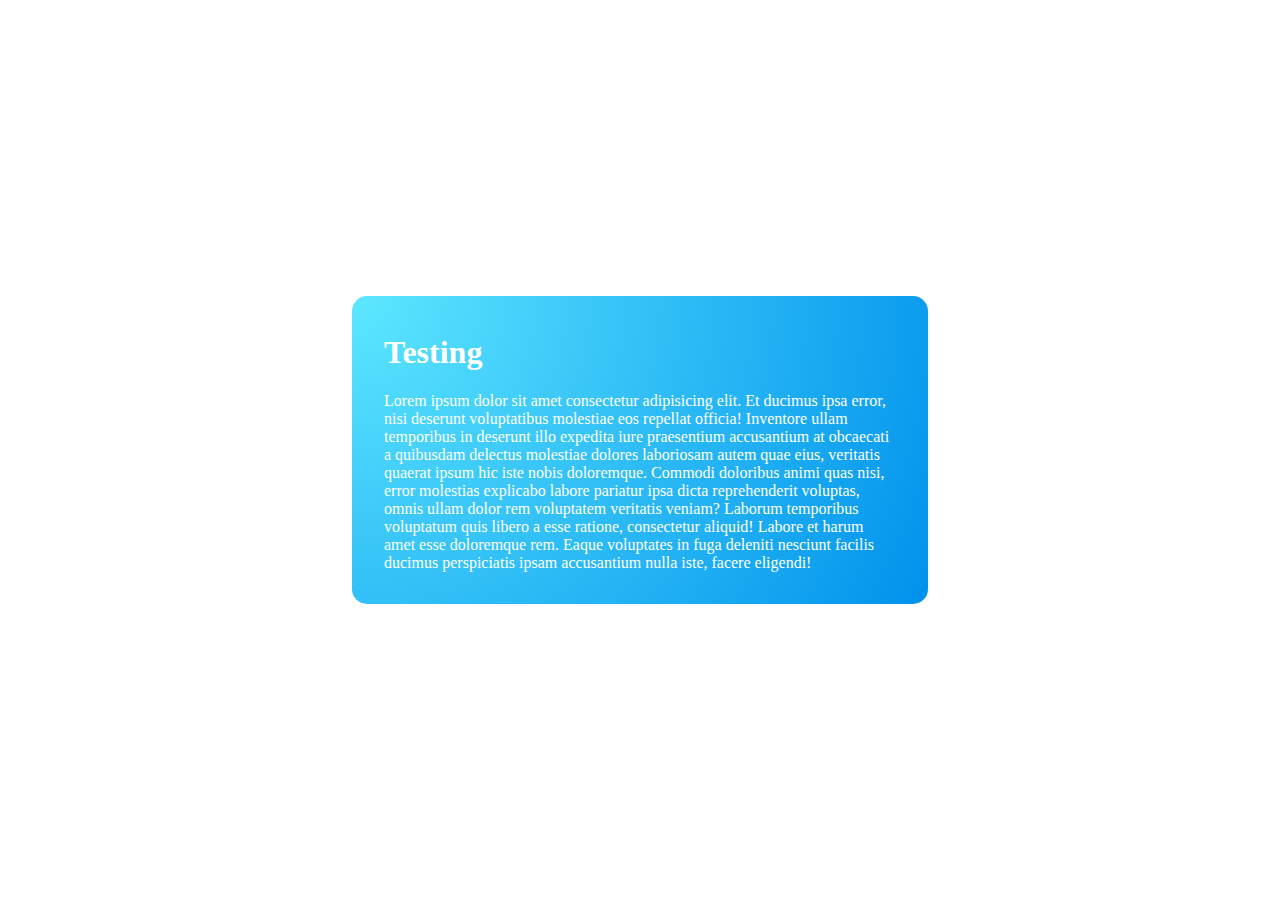
<file: css_custom/index.html>
<!DOCTYPE html>
<html lang="en">
<head>
    <meta charset="UTF-8">
    <meta name="viewport" content="width=device-width, initial-scale=1.0">
    <meta http-equiv="X-UA-Compatible" content="ie=edge">
    <title>CSS Custom Properties Dynamic</title>
    <link rel="stylesheet" href="css/main.css">
</head>
<body>
    
    <div class="card" style="--x: 0; --y: 0;">
        <h1>Testing</h1>
        <p>Lorem ipsum dolor sit amet consectetur adipisicing elit. Et ducimus ipsa error, nisi deserunt voluptatibus molestiae eos repellat officia! Inventore ullam temporibus in deserunt illo expedita iure praesentium accusantium at obcaecati a quibusdam delectus molestiae dolores laboriosam autem quae eius, veritatis quaerat ipsum hic iste nobis doloremque. Commodi doloribus animi quas nisi, error molestias explicabo labore pariatur ipsa dicta reprehenderit voluptas, omnis ullam dolor rem voluptatem veritatis veniam? Laborum temporibus voluptatum quis libero a esse ratione, consectetur aliquid! Labore et harum amet esse doloremque rem. Eaque voluptates in fuga deleniti nesciunt facilis ducimus perspiciatis ipsam accusantium nulla iste, facere eligendi!</p>
    </div>

    <script>
        document.querySelector('body').onclick = (e) => {

            e.target.style.setProperty('--x', `${ e.pageX }px`)
            e.target.style.setProperty('--y', `${ e.pageY }px`)
        }

        document.querySelector('.card').onmousemove = (e) => {
            // console.log(e);

            const x = e.pageX - e.target.offsetLeft;
            const y = e.pageY - e.target.offsetTop;

            e.target.style.setProperty('--x', `${ x }px`)
            e.target.style.setProperty('--y', `${ y }px`)
        }
    </script>
</body>
</html>
</file>
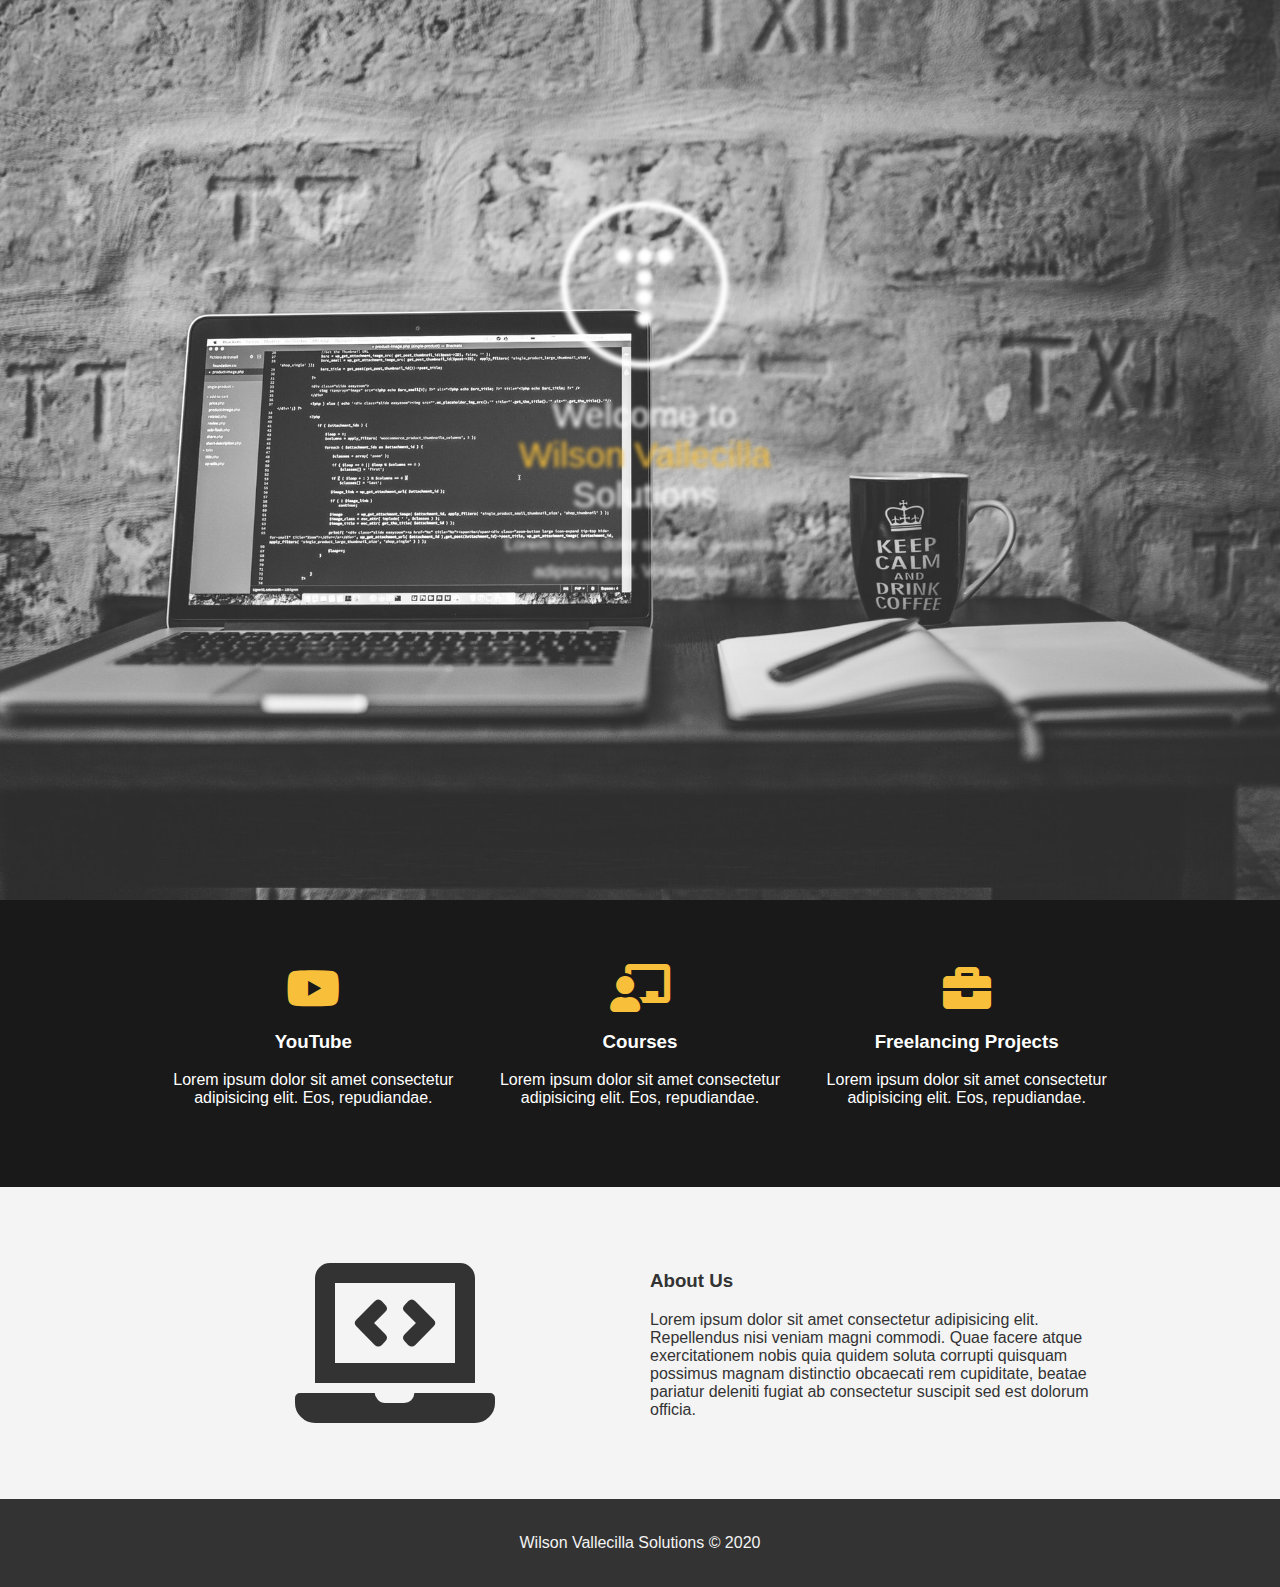
<file: css_landing_page/index.html>
<!DOCTYPE html>
<html lang="en">
<head>
    <meta charset="UTF-8">
    <meta name="viewport" content="width=device-width, initial-scale=1.0">
    <link rel="stylesheet" href="css/style.css">
    <link rel="stylesheet" href="https://cdnjs.cloudflare.com/ajax/libs/font-awesome/5.3.1/css/all.min.css">
    <title>CSS Landing Page</title>
</head>
<body>
    <header class="showcase">
        <div class="content">
            <img src="images/logo.png" class="logo" alt="Wilson Vallecilla">
            <div class="title">
                Welcome to <br>
                <span class="company">
                    Wilson Vallecilla 
                </span><br>Solutions
            </div>
            <div class="text">
                Lorem ipsum dolor sit amet consectetur adipisicing elit. Veniam, ipsum?
            </div>
        </div>
    </header>

    <!-- Services -->
    <sction class="services">
        <div class="container grid-3 center">
            <div>
                <i class="fab fa-youtube fa-3x"></i>
                <h3>YouTube</h3>
                <p>Lorem ipsum dolor sit amet consectetur adipisicing elit. Eos, repudiandae.</p>
            </div>
            <div>
                <i class="fas fa-chalkboard-teacher fa-3x"></i>
                <h3>Courses</h3>
                <p>Lorem ipsum dolor sit amet consectetur adipisicing elit. Eos, repudiandae.</p>
            </div>
            <div>
                <i class="fas fa-briefcase fa-3x"></i>
                <h3>Freelancing Projects</h3>
                <p>Lorem ipsum dolor sit amet consectetur adipisicing elit. Eos, repudiandae.</p>
            </div>
        </div>
    </sction>

    <!-- About -->
    <section class="about bg-light">
        <div class="container">
            <div class="grid-2">
                <div class="center">
                    <i class="fas fa-laptop-code fa-10x"></i>
                </div>
                <div>
                    <h3>About Us</h3>
                    <p>Lorem ipsum dolor sit amet consectetur adipisicing elit. Repellendus nisi veniam magni commodi. Quae facere atque exercitationem nobis quia quidem soluta corrupti quisquam possimus magnam distinctio obcaecati rem cupiditate, beatae pariatur deleniti fugiat ab consectetur suscipit sed est dolorum officia.</p>
                </div>
            </div>
        </div>
    </section>

    <footer class="center bg-dark">
        <p>Wilson Vallecilla Solutions &copy; 2020</p>
    </footer>
</body>
</html>
</file>
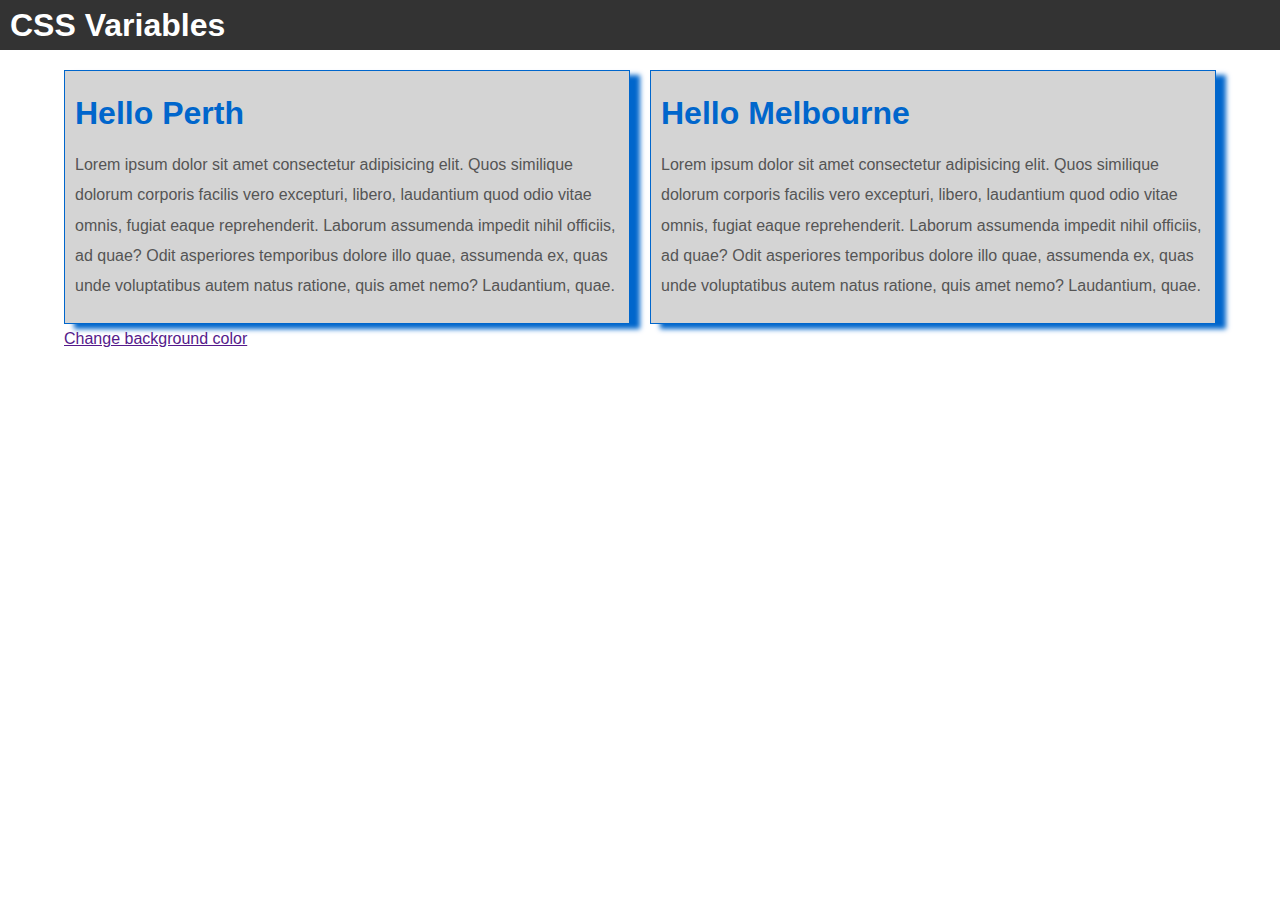
<file: css_variables/index.html>
<!DOCTYPE html>
<html lang="en">
<head>
    <meta charset="UTF-8">
    <meta name="viewport" content="width=device-width, initial-scale=1.0">
    <link rel="stylesheet" href="css/style.css">
    <title>CSS Variables</title>
</head>
<body>
    <header id="main-header">
        <h1>CSS Variables</h1>
    </header>

    <div class="container">
        <div class="grid">
            <div class="box">
                <h1>Hello Perth</h1>
                <p>
                    Lorem ipsum dolor sit amet consectetur adipisicing elit. Quos similique dolorum corporis facilis vero excepturi, libero, laudantium quod odio vitae omnis, fugiat eaque reprehenderit. Laborum assumenda impedit nihil officiis, ad quae? Odit asperiores temporibus dolore illo quae, assumenda ex, quas unde voluptatibus autem natus ratione, quis amet nemo? Laudantium, quae.
                </p>
            </div>
            <div class="box">
                <h1>Hello Melbourne</h1>
                <p>
                    Lorem ipsum dolor sit amet consectetur adipisicing elit. Quos similique dolorum corporis facilis vero excepturi, libero, laudantium quod odio vitae omnis, fugiat eaque reprehenderit. Laborum assumenda impedit nihil officiis, ad quae? Odit asperiores temporibus dolore illo quae, assumenda ex, quas unde voluptatibus autem natus ratione, quis amet nemo? Laudantium, quae.
                </p>
            </div>
        </div>

        <div>
            <a href="" id="btn1">
                Change background color
            </a>
        </div>
    </div>

    <script>
        const box = document.querySelector('.box');
        const boxStyles = getComputedStyle(box);
        // console.log(boxStyles);
        const boxMainColor = boxStyles.getPropertyValue('--box-main-color');
        console.log('boxMainColor:', boxMainColor);
        
        const header = document.querySelector('#main-header');
        const headerStyles = getComputedStyle(header);
        console.log(headerStyles);
        const headerBgColor = headerStyles.getPropertyValue('--header-bg-color');
        console.log('headerBgColor:', headerBgColor);


        document.querySelector('#btn1').onclick = (e) => {
            e.preventDefault();;
            console.log('click on btn1');
            const body = document.querySelector('body');
            body.style.setProperty('--main-bg-color', boxMainColor );
        }
        
    </script>
</body>
</html>
</file>
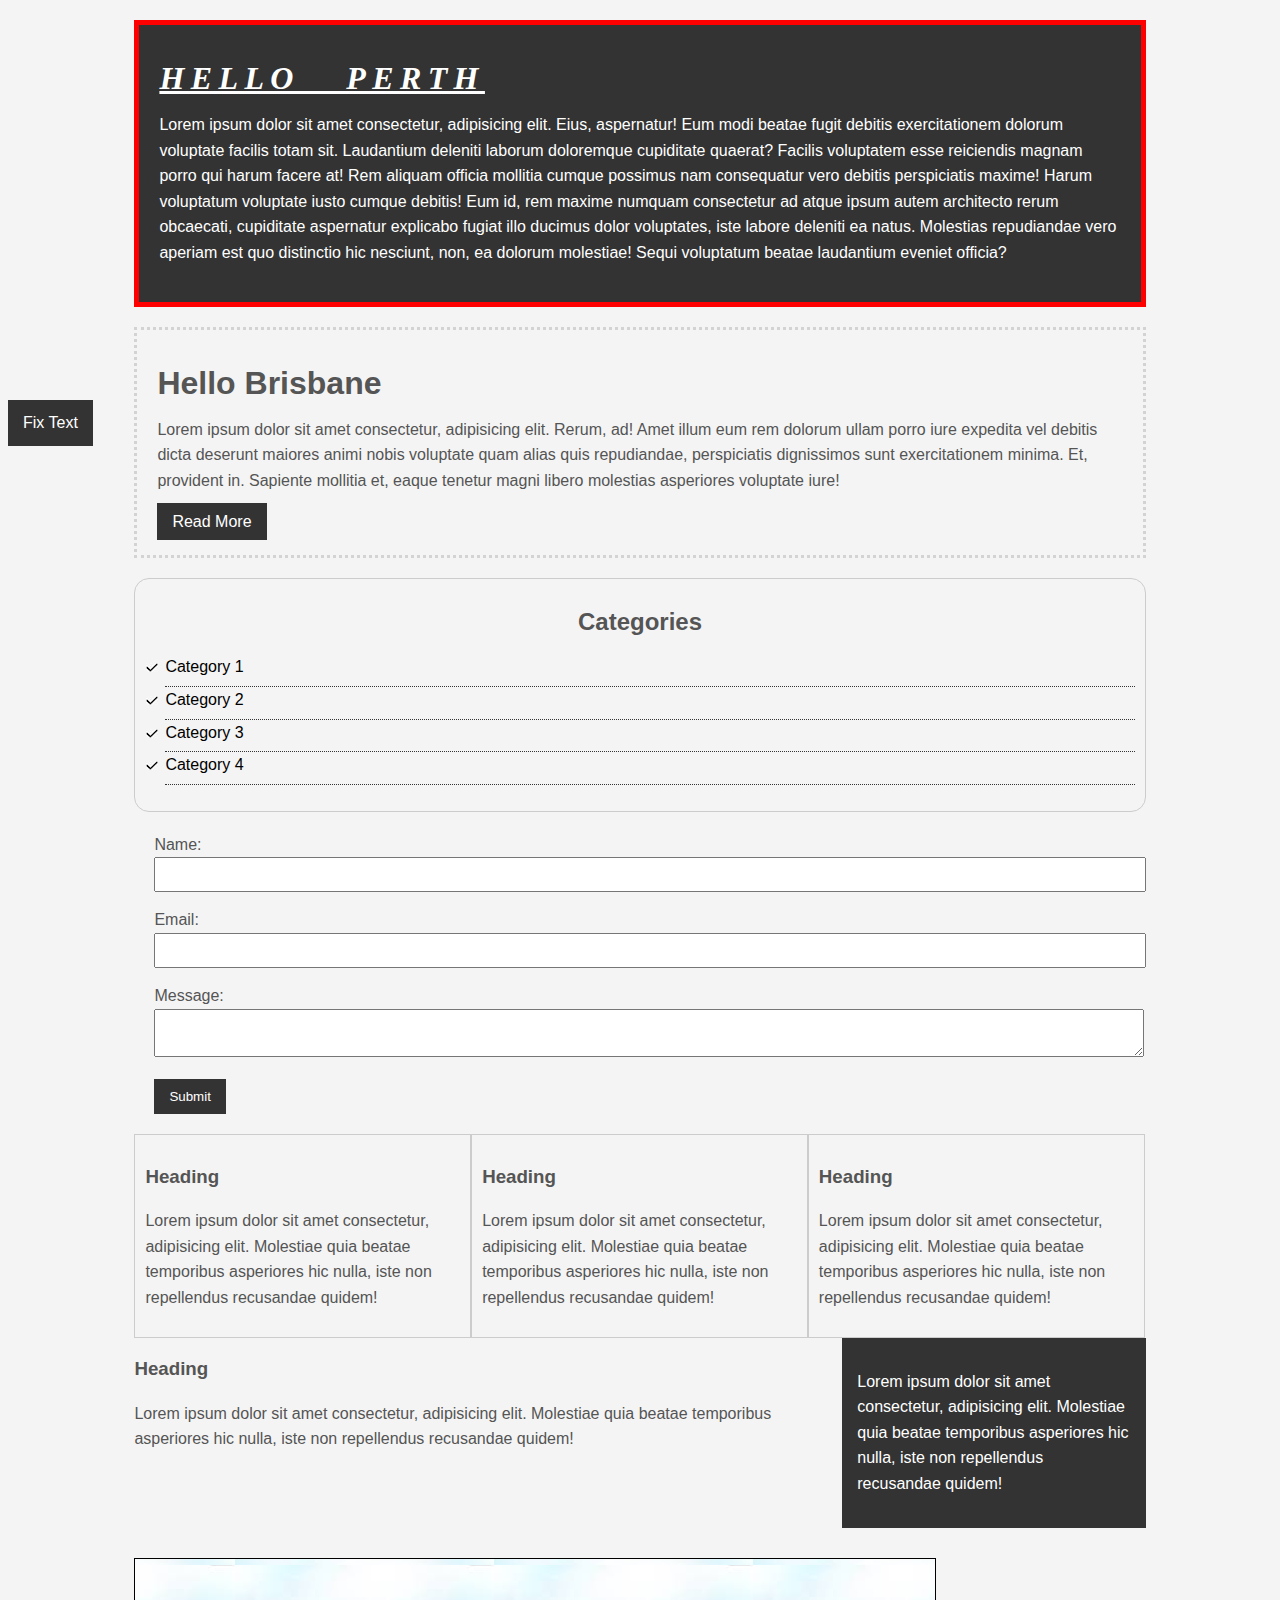
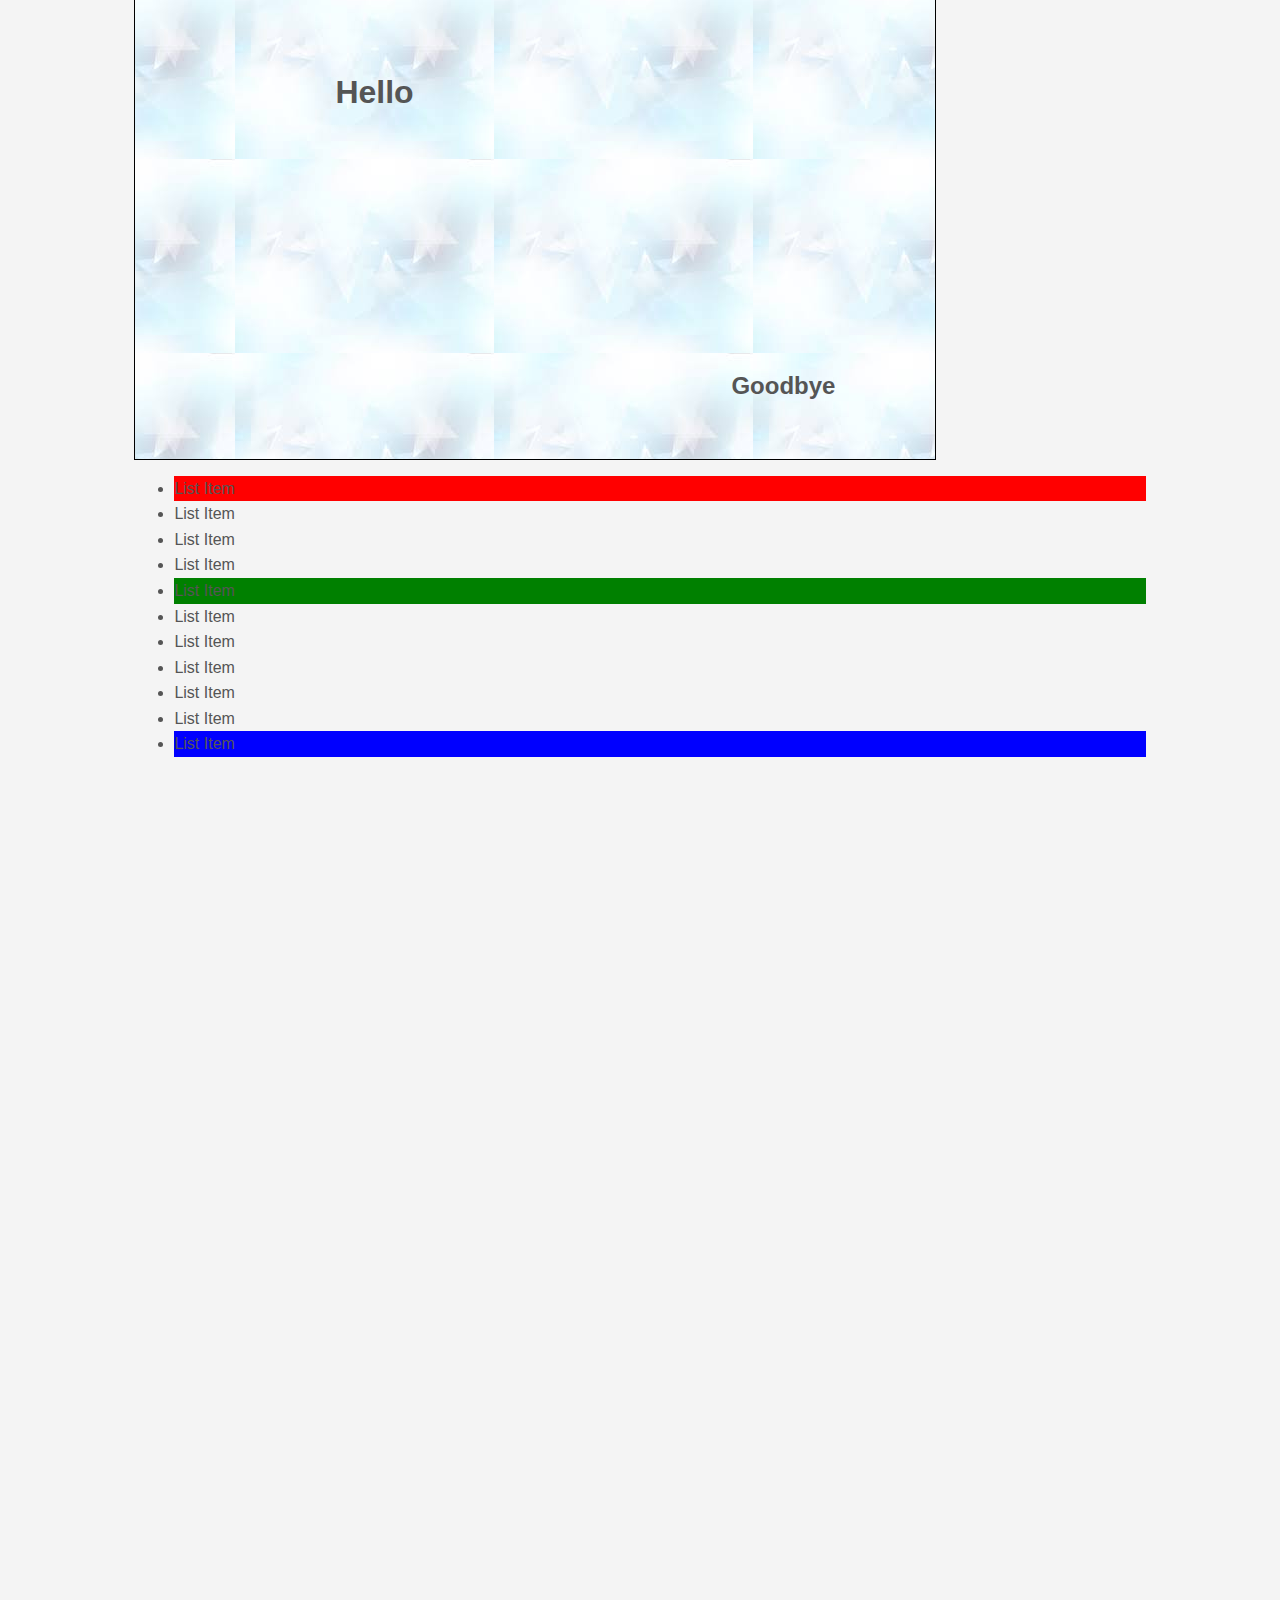
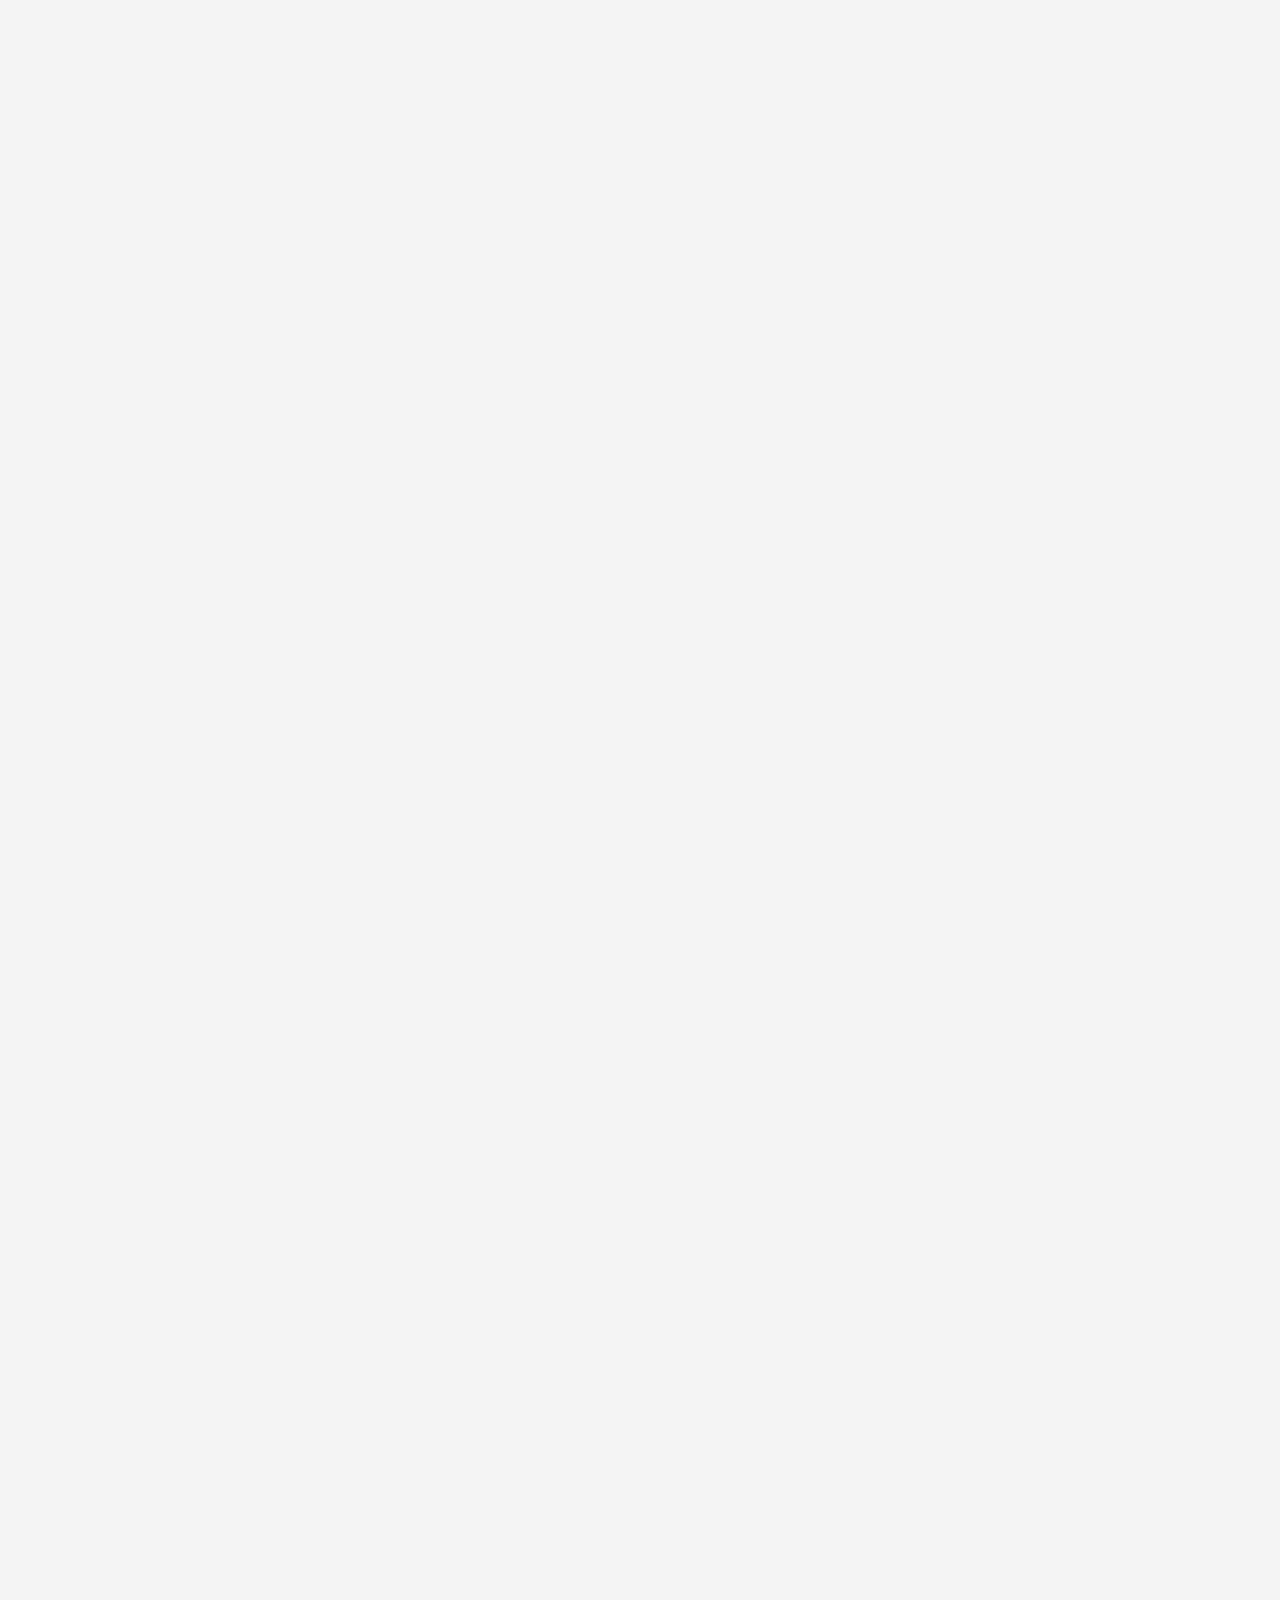
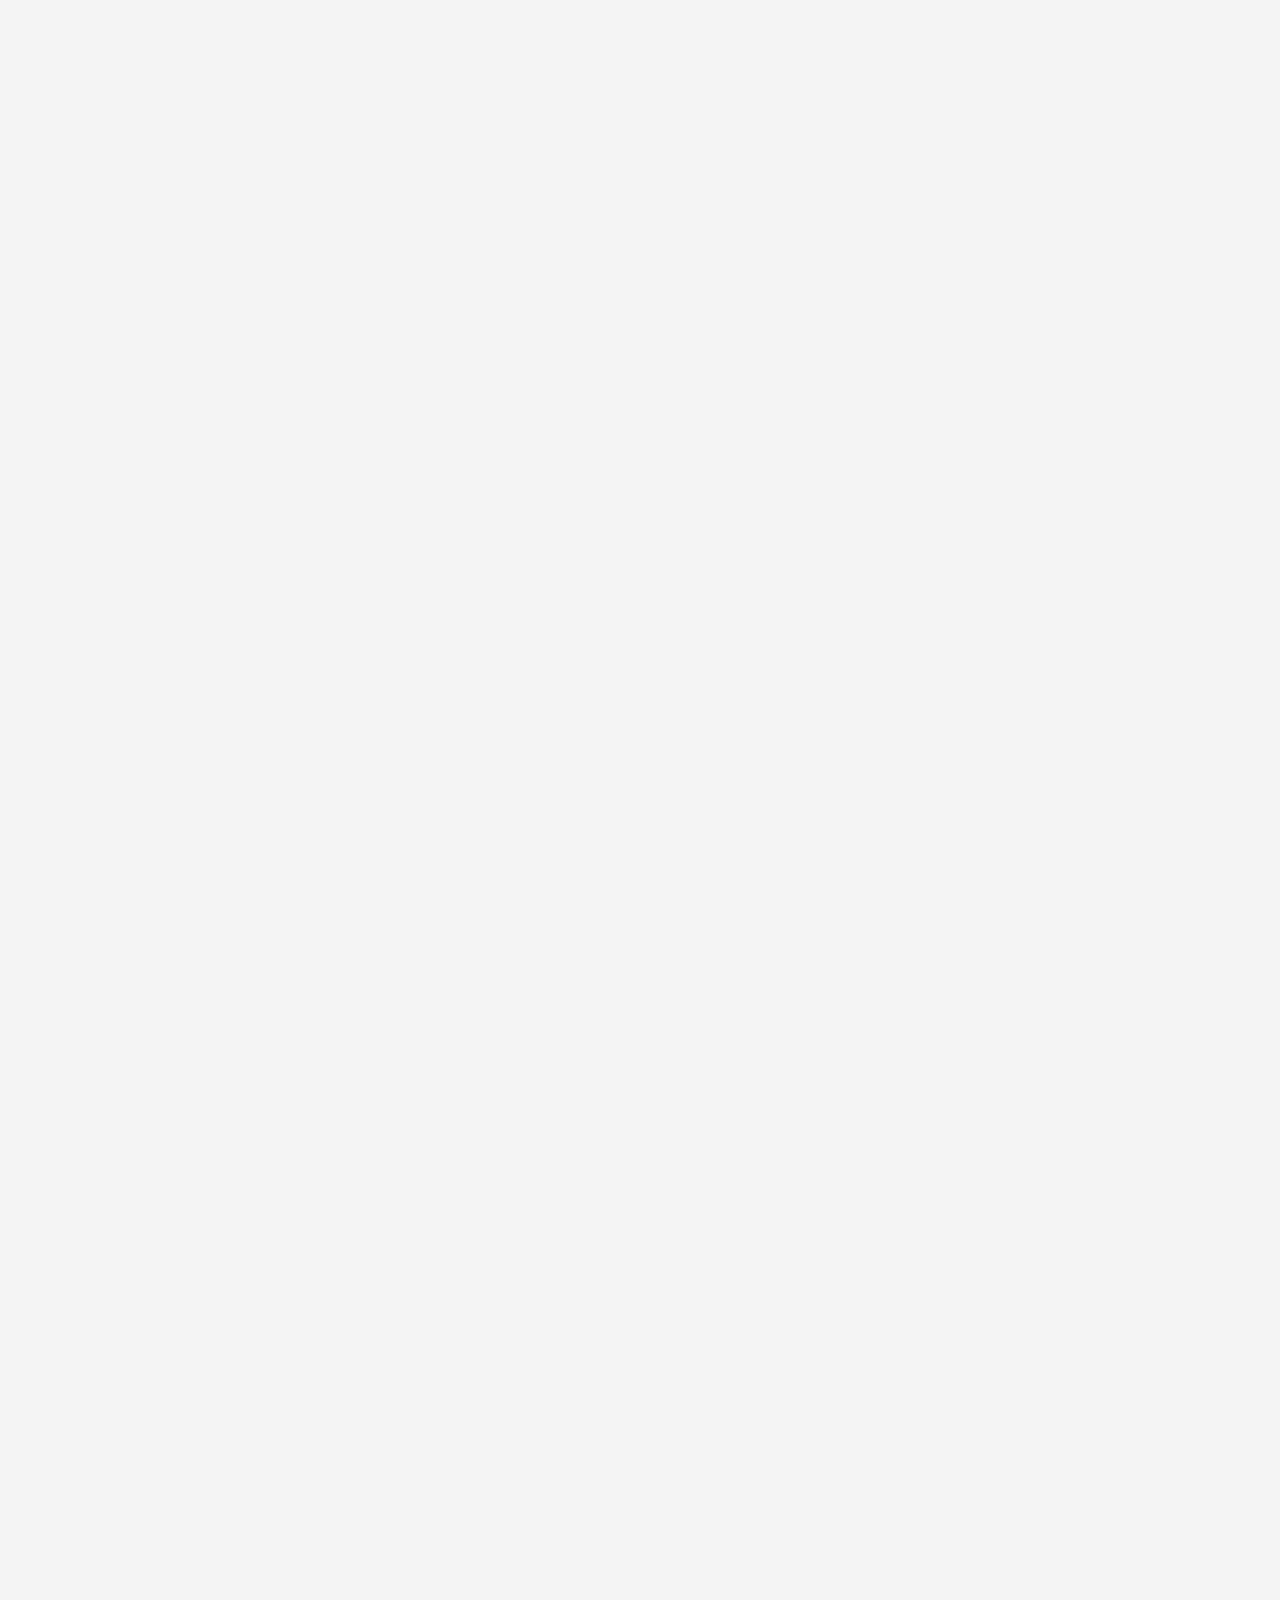
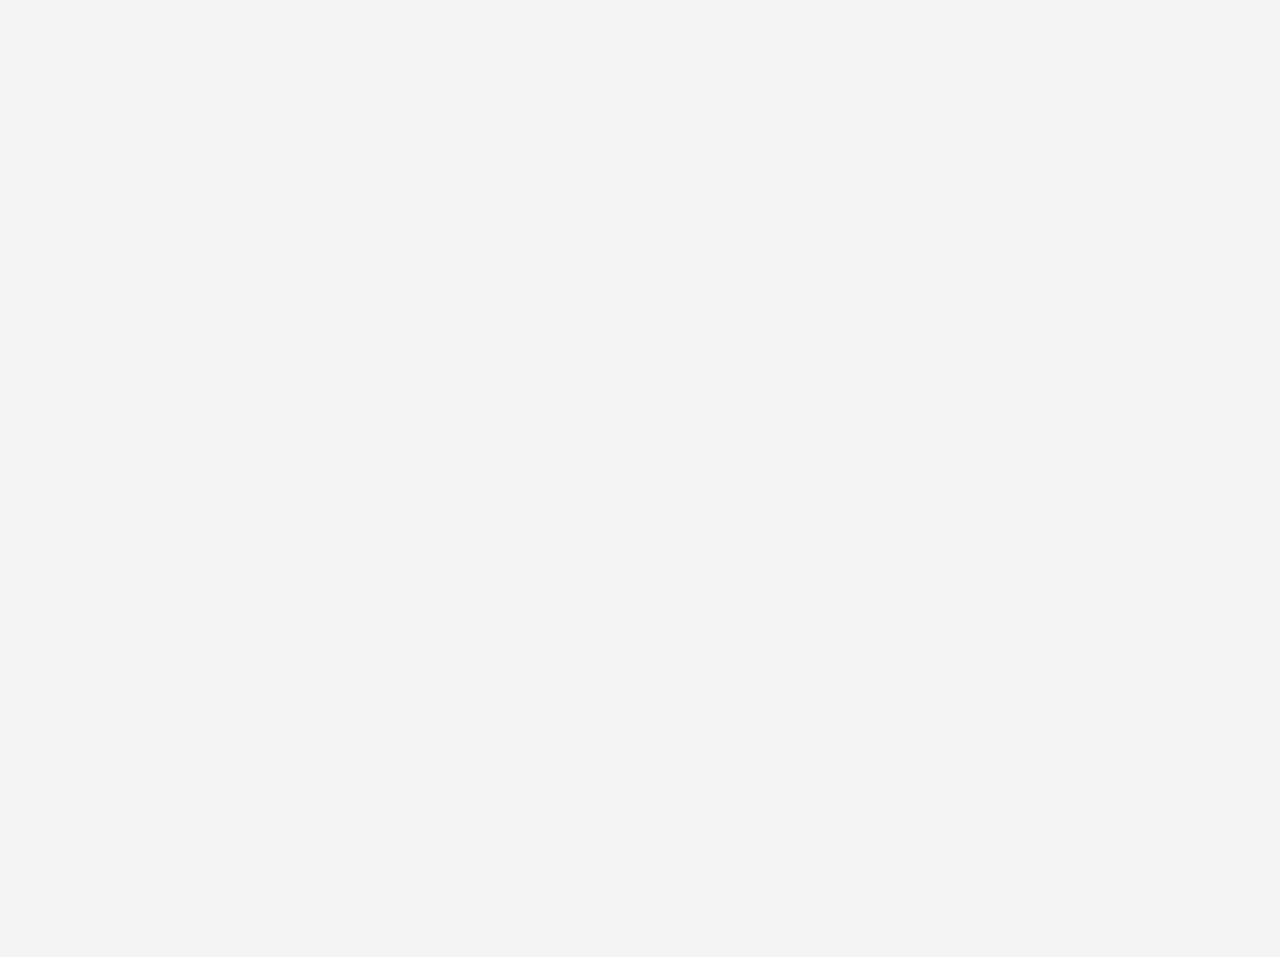
<file: csscheatsheet/index.html>
<!DOCTYPE html>
<html lang="en">
<head>
    <meta charset="UTF-8">
    <meta name="viewport" content="width=device-width, initial-scale=1.0">
    <link rel="stylesheet" href="css/style.css">
    <title>Document</title>
</head>
<body>
    <div class="container">
        <div class="box-1">
            <h1>Hello Perth</h1>
            <p>Lorem ipsum dolor sit amet consectetur, adipisicing elit. Eius, aspernatur! Eum modi beatae fugit debitis exercitationem dolorum voluptate facilis totam sit. Laudantium deleniti laborum doloremque cupiditate quaerat? Facilis voluptatem esse reiciendis magnam porro qui harum facere at! Rem aliquam officia mollitia cumque possimus nam consequatur vero debitis perspiciatis maxime! Harum voluptatum voluptate iusto cumque debitis! Eum id, rem maxime numquam consectetur ad atque ipsum autem architecto rerum obcaecati, cupiditate aspernatur explicabo fugiat illo ducimus dolor voluptates, iste labore deleniti ea natus. Molestias repudiandae vero aperiam est quo distinctio hic nesciunt, non, ea dolorum molestiae! Sequi voluptatum beatae laudantium eveniet officia?</p>
        </div>

        <div class="box-2">
            <h1>Hello Brisbane</h1>
            <p>Lorem ipsum dolor sit amet consectetur, adipisicing elit. Rerum, ad! Amet illum eum rem dolorum ullam porro iure expedita vel debitis dicta deserunt maiores animi nobis voluptate quam alias quis repudiandae, perspiciatis dignissimos sunt exercitationem minima. Et, provident in. Sapiente mollitia et, eaque tenetur magni libero molestias asperiores voluptate iure!</p>
            <a class="button" href="">Read More</a>
        </div>

        <div class="categories">
            <h2>Categories</h2>
            <ul>
                <li><a href="#">Category 1</a></li>
                <li><a href="#">Category 2</a></li>
                <li><a href="#">Category 3</a></li>
                <li><a href="#">Category 4</a></li>
            </ul>
        </div>

        <form class="my-form">
            <div class="form-group">
                <label>Name: </label>
                <input type="text" name="name">
            </div>
            <div class="form-group">
                <label>Email: </label>
                <input type="text" name="email">
            </div>
            <div class="form-group">
                <label>Message: </label>
                <textarea name="text"></textarea>
            </div>
            <input type="submit" class="button" value="Submit">
        </form>

        <div class="block">
            <h3>Heading</h3>
            <p>Lorem ipsum dolor sit amet consectetur, adipisicing elit. Molestiae quia beatae temporibus asperiores hic nulla, iste non repellendus recusandae quidem!</p>
        </div>
        <div class="block">
            <h3>Heading</h3>
            <p>Lorem ipsum dolor sit amet consectetur, adipisicing elit. Molestiae quia beatae temporibus asperiores hic nulla, iste non repellendus recusandae quidem!</p>
        </div>
        <div class="block">
            <h3>Heading</h3>
            <p>Lorem ipsum dolor sit amet consectetur, adipisicing elit. Molestiae quia beatae temporibus asperiores hic nulla, iste non repellendus recusandae quidem!</p>
        </div>     

        <div class="clr"></div>

        <div id="main-block">
            <h3>Heading</h3>
            <p>Lorem ipsum dolor sit amet consectetur, adipisicing elit. Molestiae quia beatae temporibus asperiores hic nulla, iste non repellendus recusandae quidem!</p>
        </div>

        <div id="sidebar">
            <p>Lorem ipsum dolor sit amet consectetur, adipisicing elit. Molestiae quia beatae temporibus asperiores hic nulla, iste non repellendus recusandae quidem!</p>
        </div>

        <div class="clr"></div>

        <div class="p-box">
            <h1>Hello</h1>
            <h2>Goodbye</h2>
        </div>

        <ul class=my-list>
            <li>List Item</li>
            <li>List Item</li>
            <li>List Item</li>
            <li>List Item</li>
            <li>List Item</li>
            <li>List Item</li>
            <li>List Item</li>
            <li>List Item</li>
            <li>List Item</li>
            <li>List Item</li>
            <li>List Item</li>
        </ul>

    </div> <!-- container -->

    <a href="" class="fix-me button">Fix Text</a>

    <div style="margin-top: 5000px;"></div>
</body>
</html>
</file>
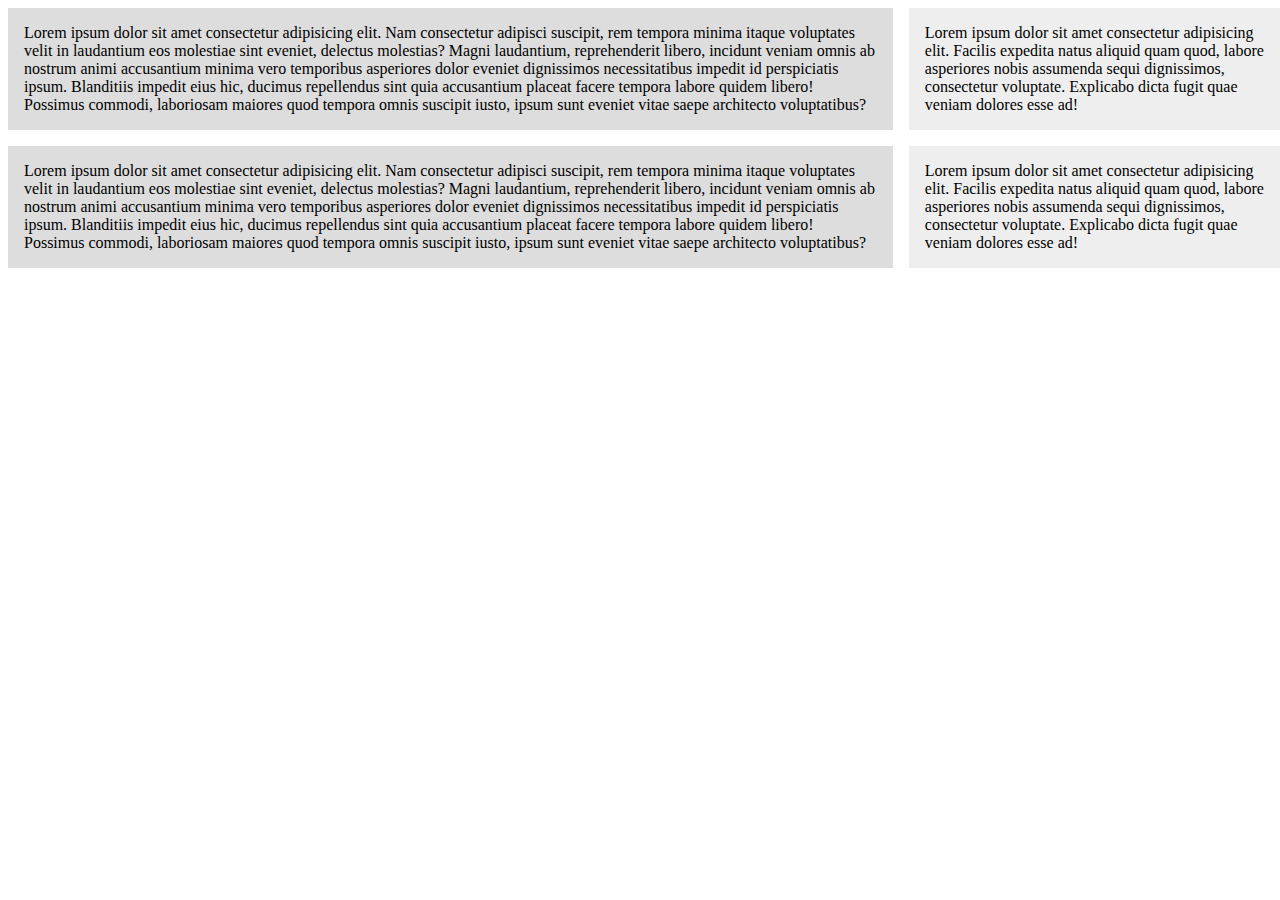
<file: cssgrid/index.html>
<!DOCTYPE html>
<html lang="en">
<head>
    <meta charset="UTF-8">
    <meta name="viewport" content="width=device-width, initial-scale=1.0">
    <link rel="stylesheet" href="css/style.css">
    <title>CSS Grid</title>
</head>
<body>
    <div class="wrapper">
        <div>
            Lorem ipsum dolor sit amet consectetur adipisicing elit. Nam consectetur adipisci suscipit, rem tempora minima itaque voluptates velit in laudantium eos molestiae sint eveniet, delectus molestias? Magni laudantium, reprehenderit libero, incidunt veniam omnis ab nostrum animi accusantium minima vero temporibus asperiores dolor eveniet dignissimos necessitatibus impedit id perspiciatis ipsum. Blanditiis impedit eius hic, ducimus repellendus sint quia accusantium placeat facere tempora labore quidem libero! Possimus commodi, laboriosam maiores quod tempora omnis suscipit iusto, ipsum sunt eveniet vitae saepe architecto voluptatibus?
        </div>
        <div>
            Lorem ipsum dolor sit amet consectetur adipisicing elit. Facilis expedita natus aliquid quam quod, labore asperiores nobis assumenda sequi dignissimos, consectetur voluptate. Explicabo dicta fugit quae veniam dolores esse ad!
        </div>

        <div>
            Lorem ipsum dolor sit amet consectetur adipisicing elit. Nam consectetur adipisci suscipit, rem tempora minima itaque voluptates velit in laudantium eos molestiae sint eveniet, delectus molestias? Magni laudantium, reprehenderit libero, incidunt veniam omnis ab nostrum animi accusantium minima vero temporibus asperiores dolor eveniet dignissimos necessitatibus impedit id perspiciatis ipsum. Blanditiis impedit eius hic, ducimus repellendus sint quia accusantium placeat facere tempora labore quidem libero! Possimus commodi, laboriosam maiores quod tempora omnis suscipit iusto, ipsum sunt eveniet vitae saepe architecto voluptatibus?
        </div>
        <div>
            Lorem ipsum dolor sit amet consectetur adipisicing elit. Facilis expedita natus aliquid quam quod, labore asperiores nobis assumenda sequi dignissimos, consectetur voluptate. Explicabo dicta fugit quae veniam dolores esse ad!
        </div>

    </div>
</body>
</html>
</file>
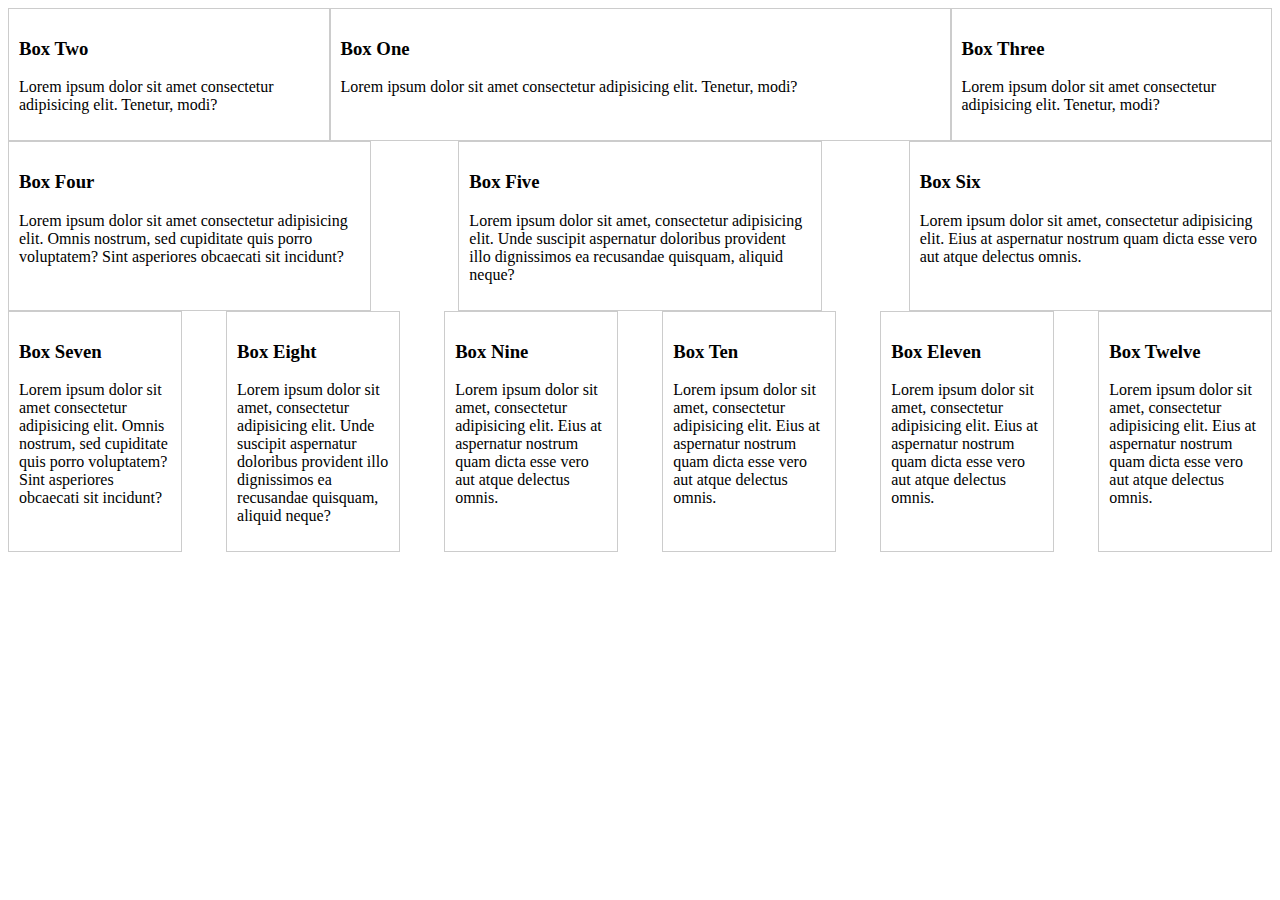
<file: flexbox/index.html>
<!DOCTYPE html>
<html lang="en">
<head>
    <meta charset="UTF-8">
    <meta name="viewport" content="width=device-width, initial-scale=1.0">
    <link rel="stylesheet" href="css/style.css">
    <title>Document</title>
</head>
<body>
    <div class="container-1">
        <div class="box-1">
            <h3>Box One</h3>
            <p>Lorem ipsum dolor sit amet consectetur adipisicing elit. Tenetur, modi?</p>
        </div>
        <div class="box-2">
            <h3>Box Two</h3>
            <p>Lorem ipsum dolor sit amet consectetur adipisicing elit. Tenetur, modi?</p>
        </div>
        <div class="box-3">
            <h3>Box Three</h3>
            <p>Lorem ipsum dolor sit amet consectetur adipisicing elit. Tenetur, modi?</p>
        </div>
    </div>

    <div class="container-2">
        <div class="container-2-box">
            <h3>Box Four</h3>
            <p>Lorem ipsum dolor sit amet consectetur adipisicing elit. Omnis nostrum, sed cupiditate quis porro voluptatem? Sint asperiores obcaecati sit incidunt?</p>
        </div>
        <div class="container-2-box">
            <h3>Box Five</h3>
            <p>Lorem ipsum dolor sit amet, consectetur adipisicing elit. Unde suscipit aspernatur doloribus provident illo dignissimos ea recusandae quisquam, aliquid neque?</p>
        </div>
        <div class="container-2-box">
            <h3>Box Six</h3>
            <p>Lorem ipsum dolor sit amet, consectetur adipisicing elit. Eius at aspernatur nostrum quam dicta esse vero aut atque delectus omnis.</p>
        </div>
    </div>

    <div class="container-3">
        <div class="container-3-box">
            <h3>Box Seven</h3>
            <p>Lorem ipsum dolor sit amet consectetur adipisicing elit. Omnis nostrum, sed cupiditate quis porro voluptatem? Sint asperiores obcaecati sit incidunt?</p>
        </div>
        <div class="container-3-box">
            <h3>Box Eight</h3>
            <p>Lorem ipsum dolor sit amet, consectetur adipisicing elit. Unde suscipit aspernatur doloribus provident illo dignissimos ea recusandae quisquam, aliquid neque?</p>
        </div>
        <div class="container-3-box">
            <h3>Box Nine</h3>
            <p>Lorem ipsum dolor sit amet, consectetur adipisicing elit. Eius at aspernatur nostrum quam dicta esse vero aut atque delectus omnis.</p>
        </div>
        <div class="container-3-box">
            <h3>Box Ten</h3>
            <p>Lorem ipsum dolor sit amet, consectetur adipisicing elit. Eius at aspernatur nostrum quam dicta esse vero aut atque delectus omnis.</p>
        </div>
        <div class="container-3-box">
            <h3>Box Eleven</h3>
            <p>Lorem ipsum dolor sit amet, consectetur adipisicing elit. Eius at aspernatur nostrum quam dicta esse vero aut atque delectus omnis.</p>
        </div>
        <div class="container-3-box">
            <h3>Box Twelve</h3>
            <p>Lorem ipsum dolor sit amet, consectetur adipisicing elit. Eius at aspernatur nostrum quam dicta esse vero aut atque delectus omnis.</p>
        </div>
    </div>

</body>
</html>
</file>
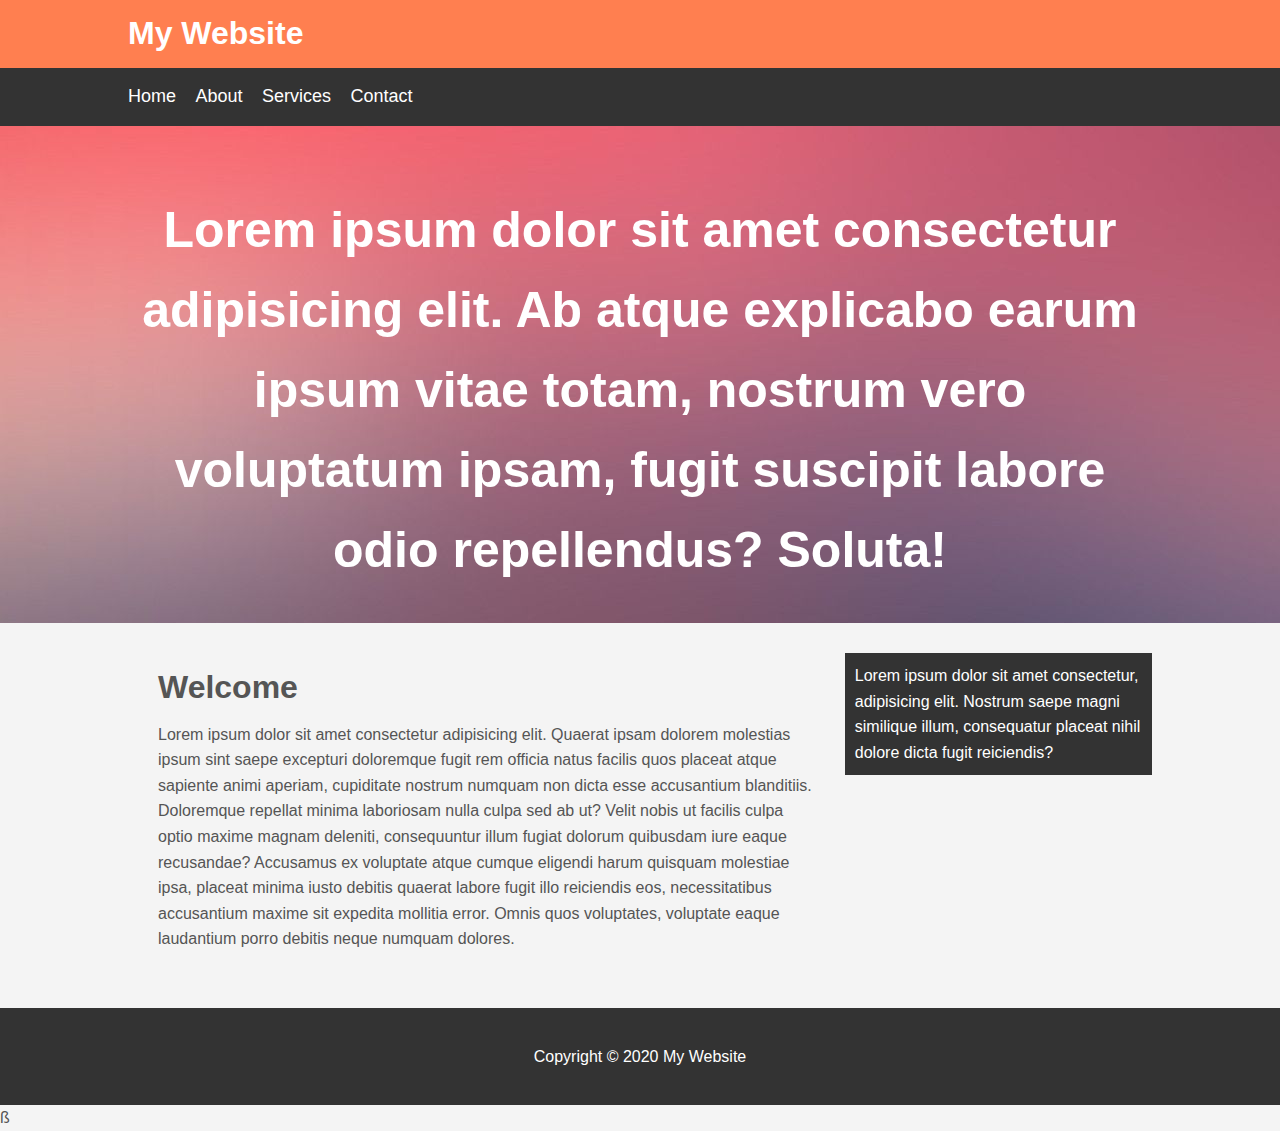
<file: mywebsite/index.html>
<!DOCTYPE html>
<html lang="en">
<head>
    <meta charset="UTF-8">
    <meta name="viewport" content="width=device-width, initial-scale=1.0">
    <link rel="stylesheet" href="css/style.css">
    <title>Document</title>
</head>
<body>
     <header id="main-header">
         <div class="container">
             <h1>My Website</h1>
         </div>
     </header>

     <nav id="navbar">
         <div class="container">
             <ul>
                 <li><a href="#">Home</a></li>
                 <li><a href="#">About</a></li>
                 <li><a href="#">Services</a></li>
                 <li><a href="#">Contact</a></li>
             </ul>
         </div>
     </nav>
    
     <section id="showcase">
         <div class="container">
             <h1>Lorem ipsum dolor sit amet consectetur adipisicing elit. Ab atque explicabo earum ipsum vitae totam, nostrum vero voluptatum ipsam, fugit suscipit labore odio repellendus? Soluta!</h1>
         </div>
     </section>

     <div class="container">
        <section id="main">
            <h1>Welcome</h1>
            <p>Lorem ipsum dolor sit amet consectetur adipisicing elit. Quaerat ipsam dolorem molestias ipsum sint saepe excepturi doloremque fugit rem officia natus facilis quos placeat atque sapiente animi aperiam, cupiditate nostrum numquam non dicta esse accusantium blanditiis. Doloremque repellat minima laboriosam nulla culpa sed ab ut? Velit nobis ut facilis culpa optio maxime magnam deleniti, consequuntur illum fugiat dolorum quibusdam iure eaque recusandae? Accusamus ex voluptate atque cumque eligendi harum quisquam molestiae ipsa, placeat minima iusto debitis quaerat labore fugit illo reiciendis eos, necessitatibus accusantium maxime sit expedita mollitia error. Omnis quos voluptates, voluptate eaque laudantium porro debitis neque numquam dolores.</p>
        </section>

        <aside id="sidebar">
            Lorem ipsum dolor sit amet consectetur, adipisicing elit. Nostrum saepe magni similique illum, consequatur placeat nihil dolore dicta fugit reiciendis?
        </aside>
     </div>

     <footer id="main-footer">
         <p>Copyright &copy; 2020 My Website</p>
     </footer>
</body>
</html>ß
</file>
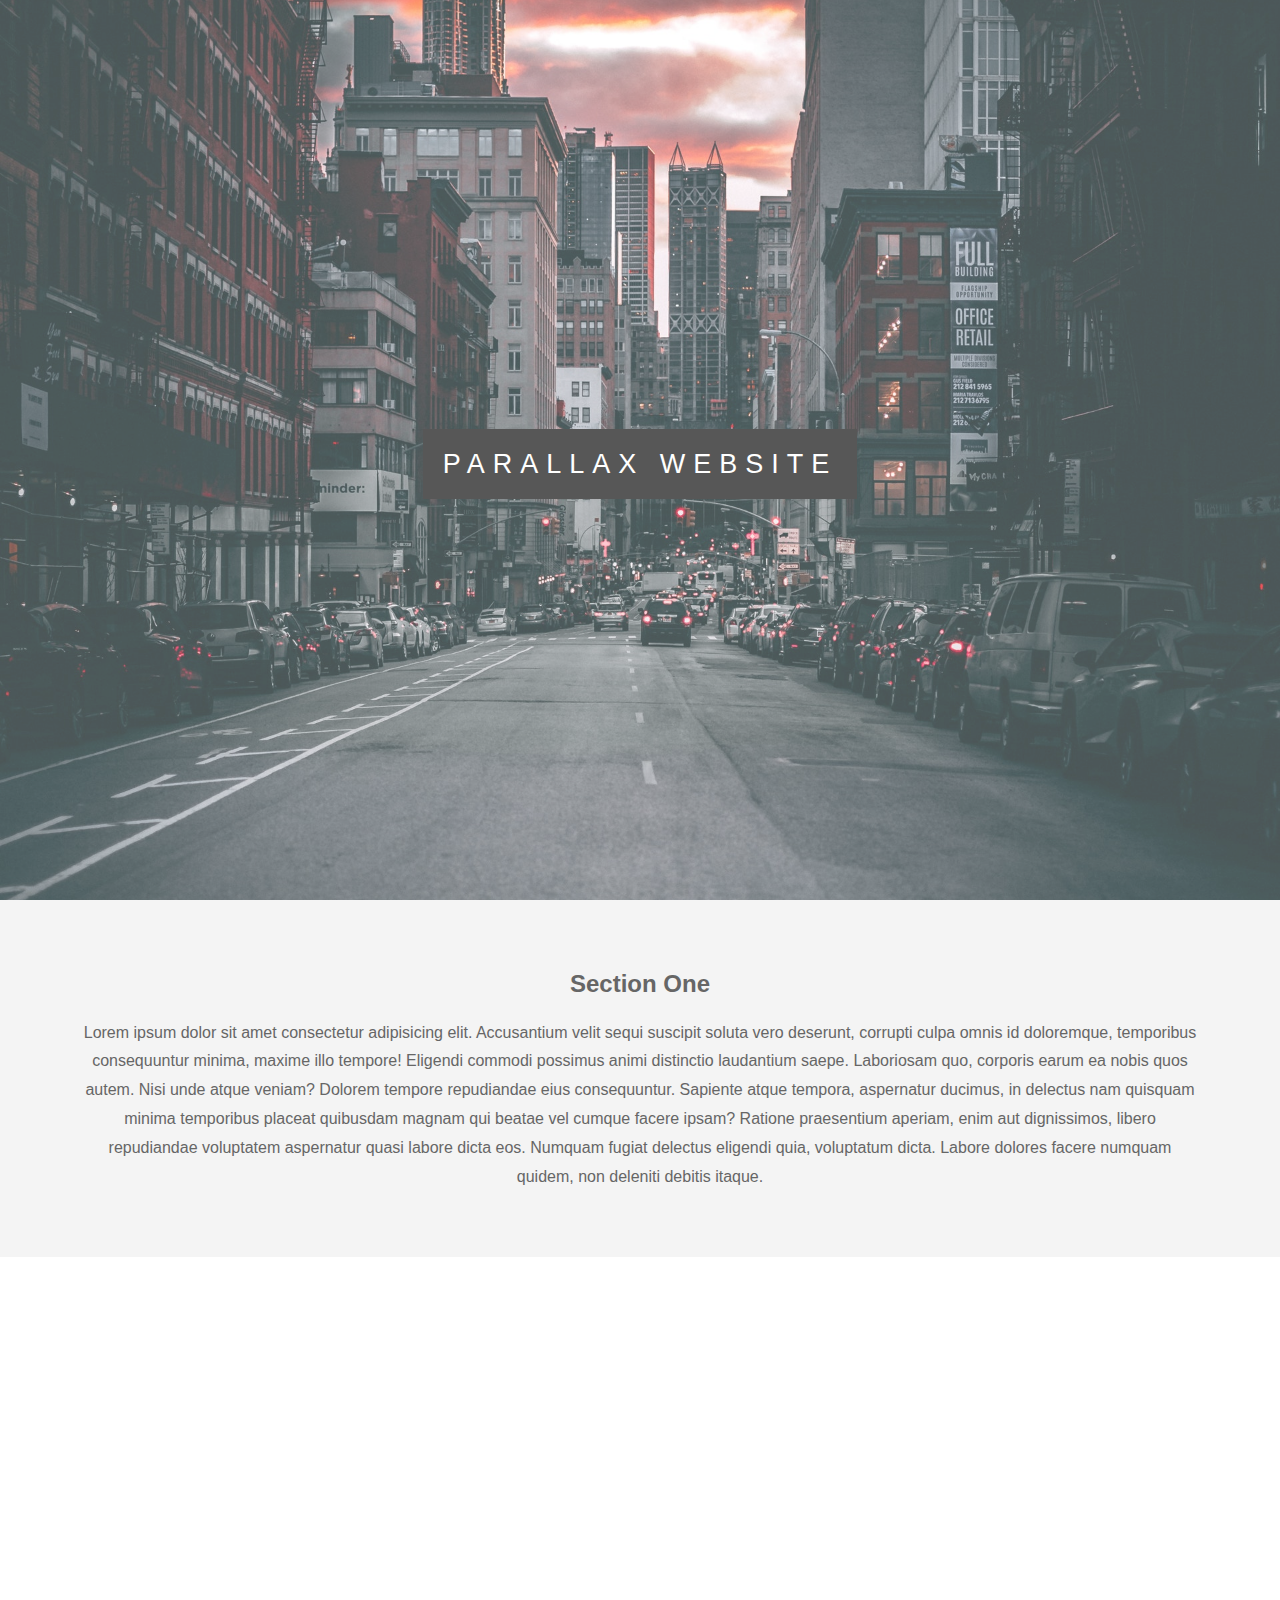
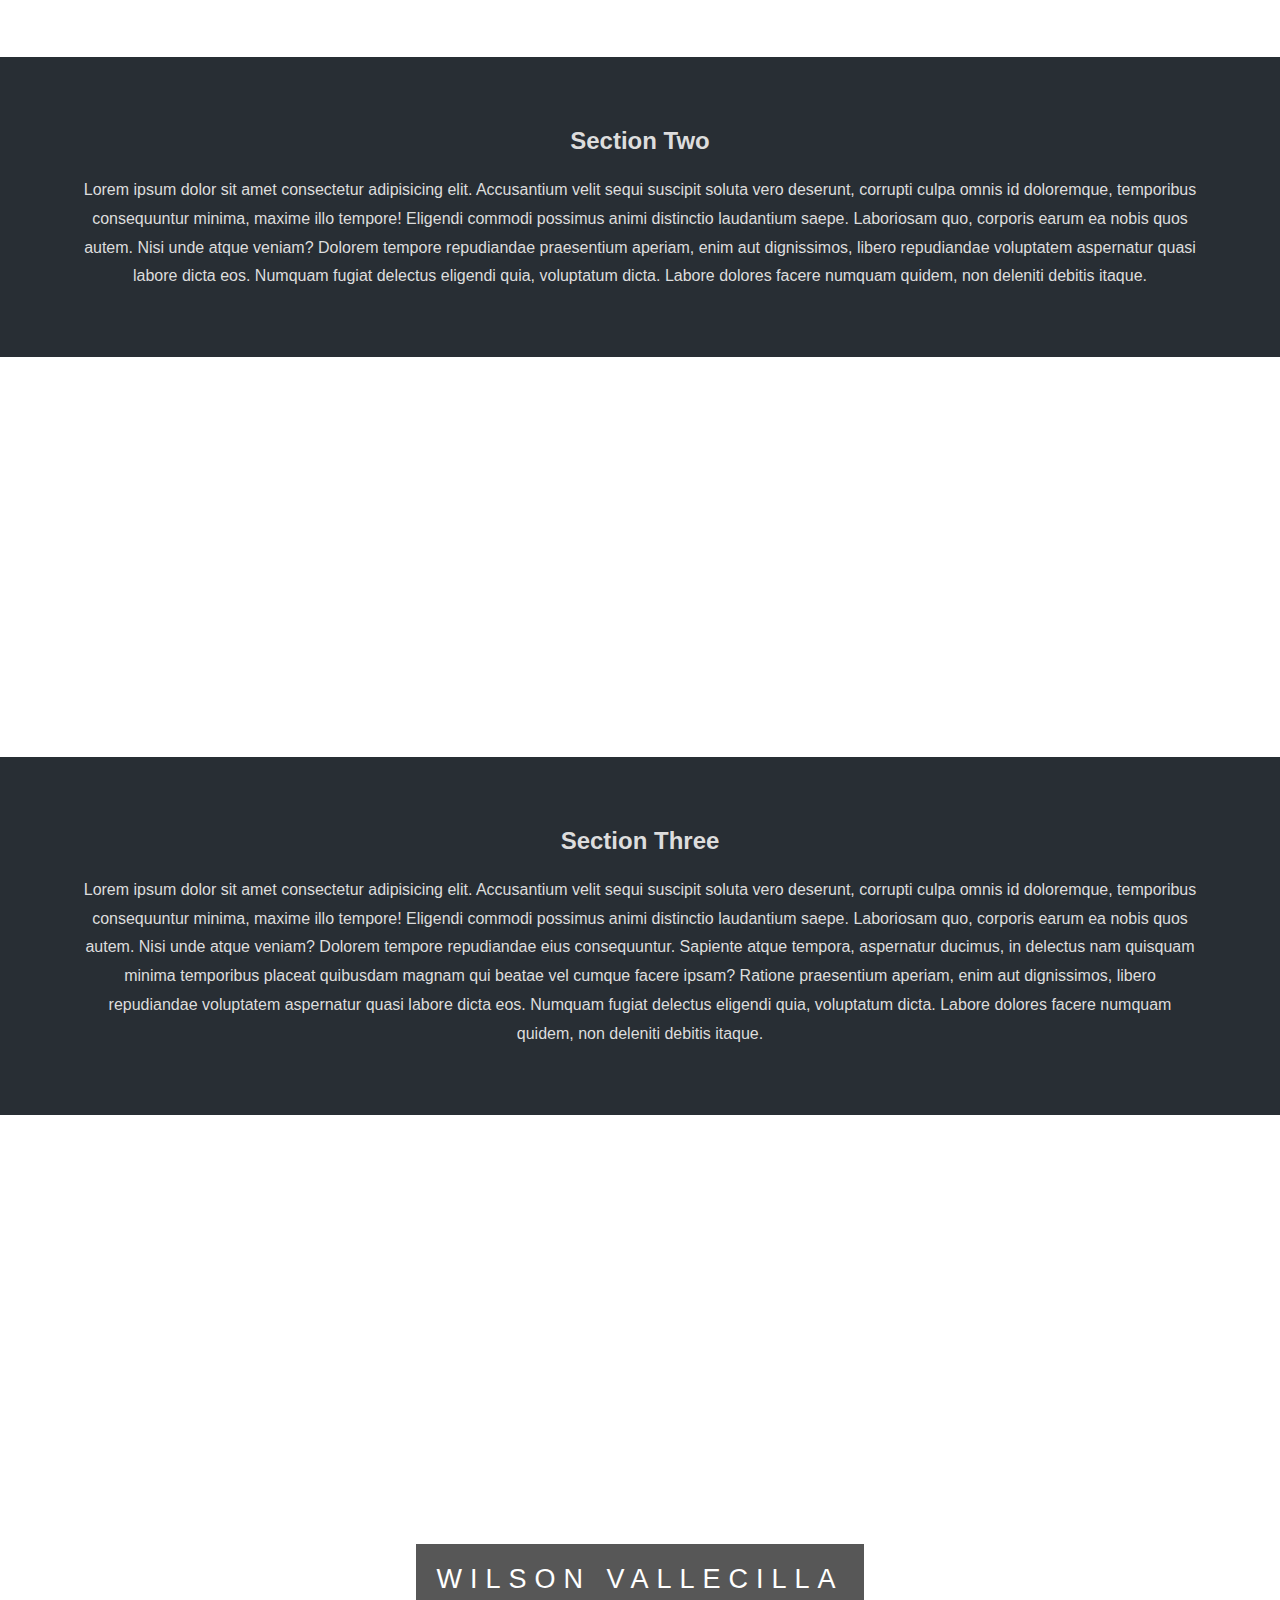
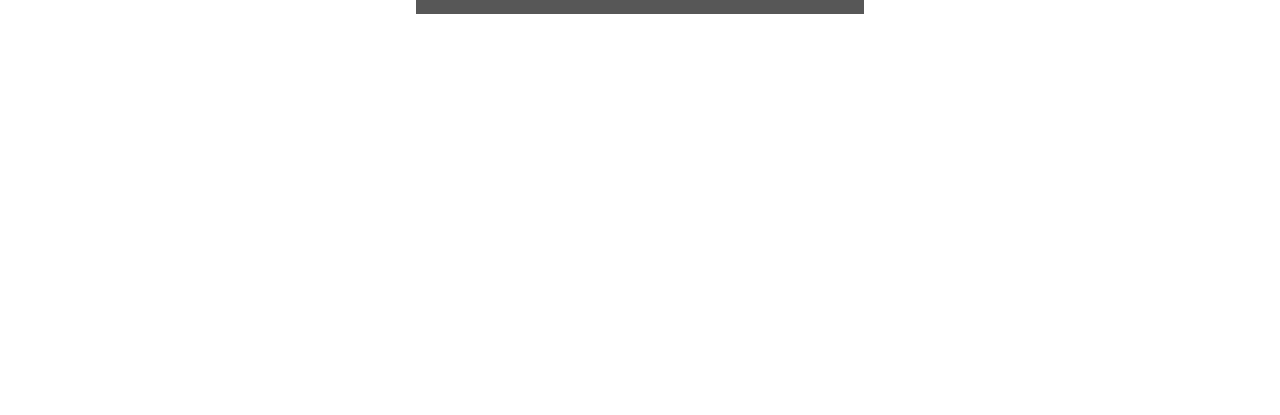
<file: parallax/index.html>
<!DOCTYPE html>
<html lang="en">
<head>
    <meta charset="UTF-8">
    <meta name="viewport" content="width=device-width, initial-scale=1.0">
    <link rel="stylesheet" href="css/style.css">
    <title>Parallax Website</title>
</head>
<body>
    <div class="pimg1">
        <div class="ptext">
            <span class="border padded-multi-line">
                Parallax Website
            </span>
        </div>
    </div>

    <section class="section section-light">
        <h2>Section One</h2>
        <p>Lorem ipsum dolor sit amet consectetur adipisicing elit. Accusantium velit sequi suscipit soluta vero deserunt, corrupti culpa omnis id doloremque, temporibus consequuntur minima, maxime illo tempore! Eligendi commodi possimus animi distinctio laudantium saepe. Laboriosam quo, corporis earum ea nobis quos autem. Nisi unde atque veniam? Dolorem tempore repudiandae eius consequuntur. Sapiente atque tempora, aspernatur ducimus, in delectus nam quisquam minima temporibus placeat quibusdam magnam qui beatae vel cumque facere ipsam? Ratione praesentium aperiam, enim aut dignissimos, libero repudiandae voluptatem aspernatur quasi labore dicta eos. Numquam fugiat delectus eligendi quia, voluptatum dicta. Labore dolores facere numquam quidem, non deleniti debitis itaque.</p>
    </section>

    <div class="pimg2">
        <div class="ptext">
            <span class="border trans">
                Image Two Text
            </span>
        </div>
    </div>

    <section class="section section-dark">
        <h2>Section Two</h2>
        <p>Lorem ipsum dolor sit amet consectetur adipisicing elit. Accusantium velit sequi suscipit soluta vero deserunt, corrupti culpa omnis id doloremque, temporibus consequuntur minima, maxime illo tempore! Eligendi commodi possimus animi distinctio laudantium saepe. Laboriosam quo, corporis earum ea nobis quos autem. Nisi unde atque veniam? Dolorem tempore repudiandae praesentium aperiam, enim aut dignissimos, libero repudiandae voluptatem aspernatur quasi labore dicta eos. Numquam fugiat delectus eligendi quia, voluptatum dicta. Labore dolores facere numquam quidem, non deleniti debitis itaque.</p>
    </section>

    <div class="pimg3">
        <div class="ptext">
            <span class="border trans">
                Image Three Text
            </span>
        </div>
    </div>

    <section class="section section-dark">
        <h2>Section Three</h2>
        <p>Lorem ipsum dolor sit amet consectetur adipisicing elit. Accusantium velit sequi suscipit soluta vero deserunt, corrupti culpa omnis id doloremque, temporibus consequuntur minima, maxime illo tempore! Eligendi commodi possimus animi distinctio laudantium saepe. Laboriosam quo, corporis earum ea nobis quos autem. Nisi unde atque veniam? Dolorem tempore repudiandae eius consequuntur. Sapiente atque tempora, aspernatur ducimus, in delectus nam quisquam minima temporibus placeat quibusdam magnam qui beatae vel cumque facere ipsam? Ratione praesentium aperiam, enim aut dignissimos, libero repudiandae voluptatem aspernatur quasi labore dicta eos. Numquam fugiat delectus eligendi quia, voluptatum dicta. Labore dolores facere numquam quidem, non deleniti debitis itaque.</p>
    </section>

    <div class="pimg1">
        <div class="ptext">
            <span class="border padded-multi-line">
                Wilson Vallecilla
            </span>
        </div>
    </div>

</body>
</html>
</file>
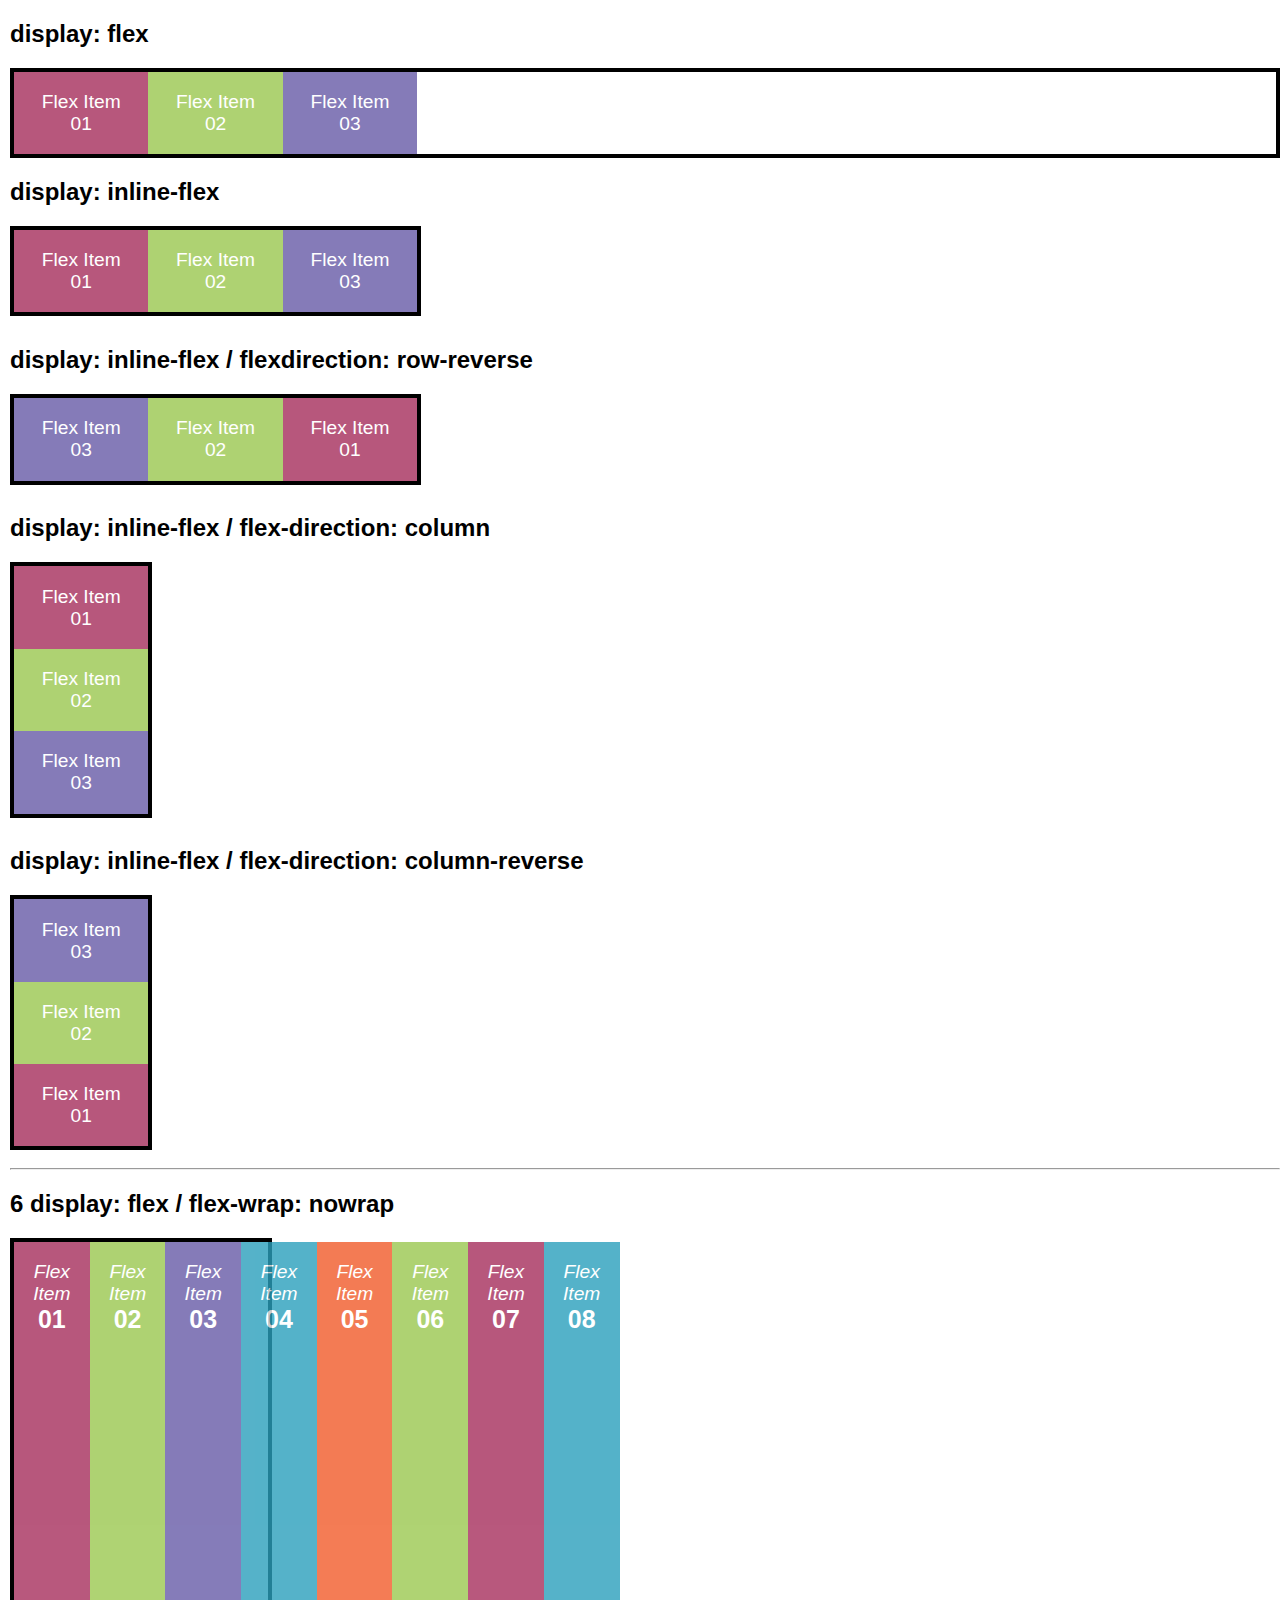
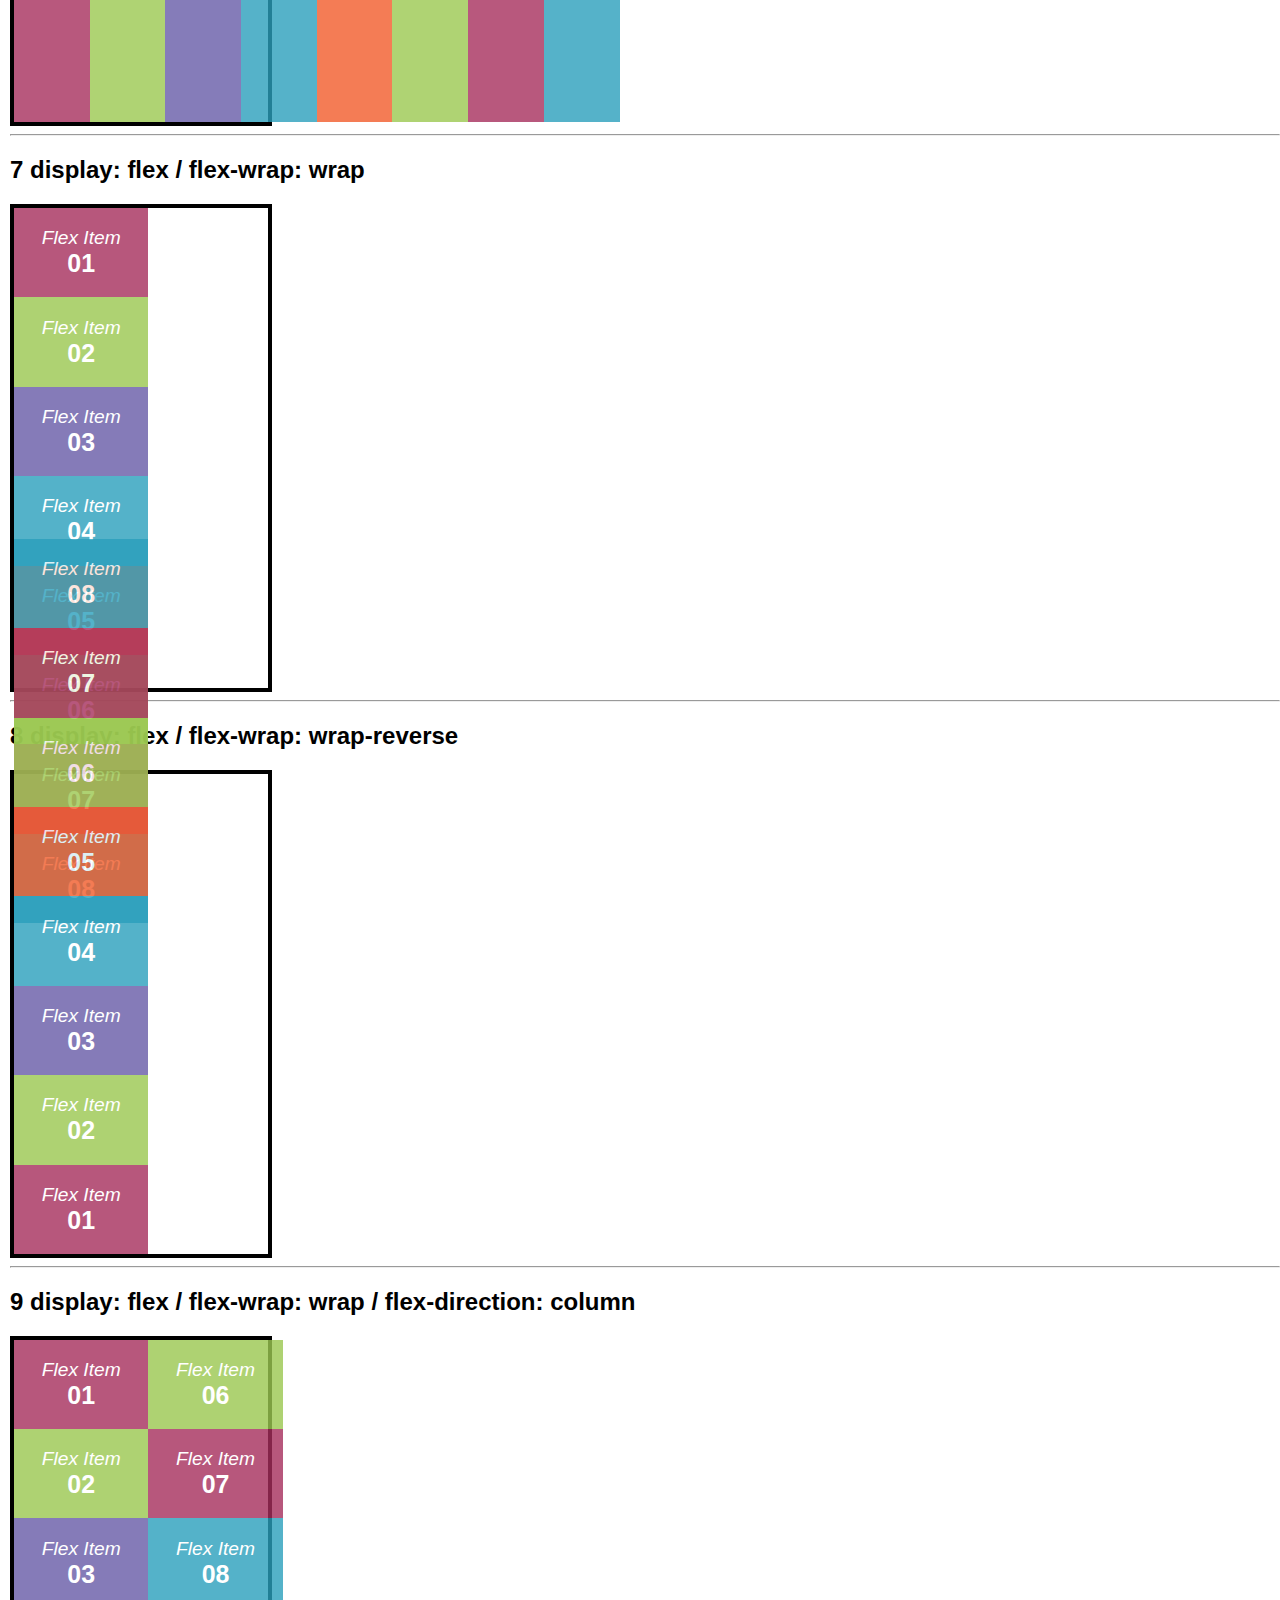
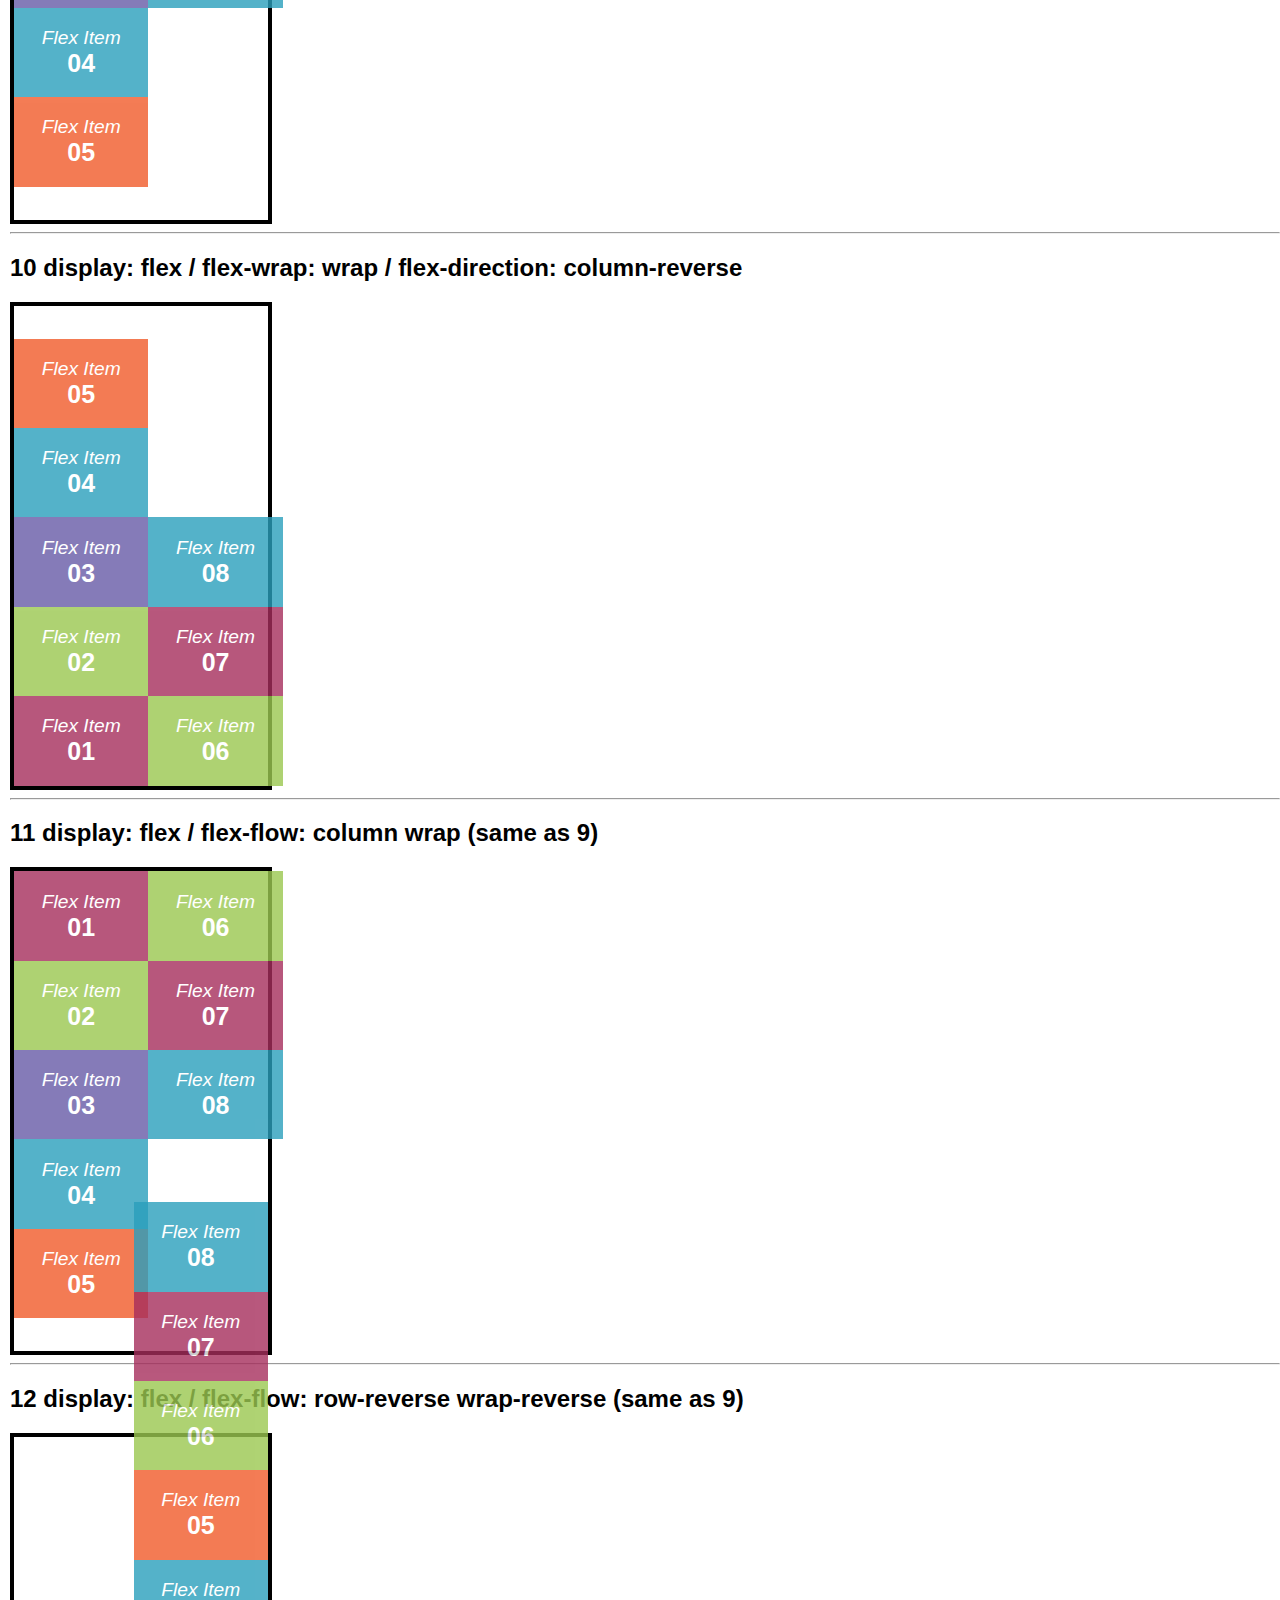
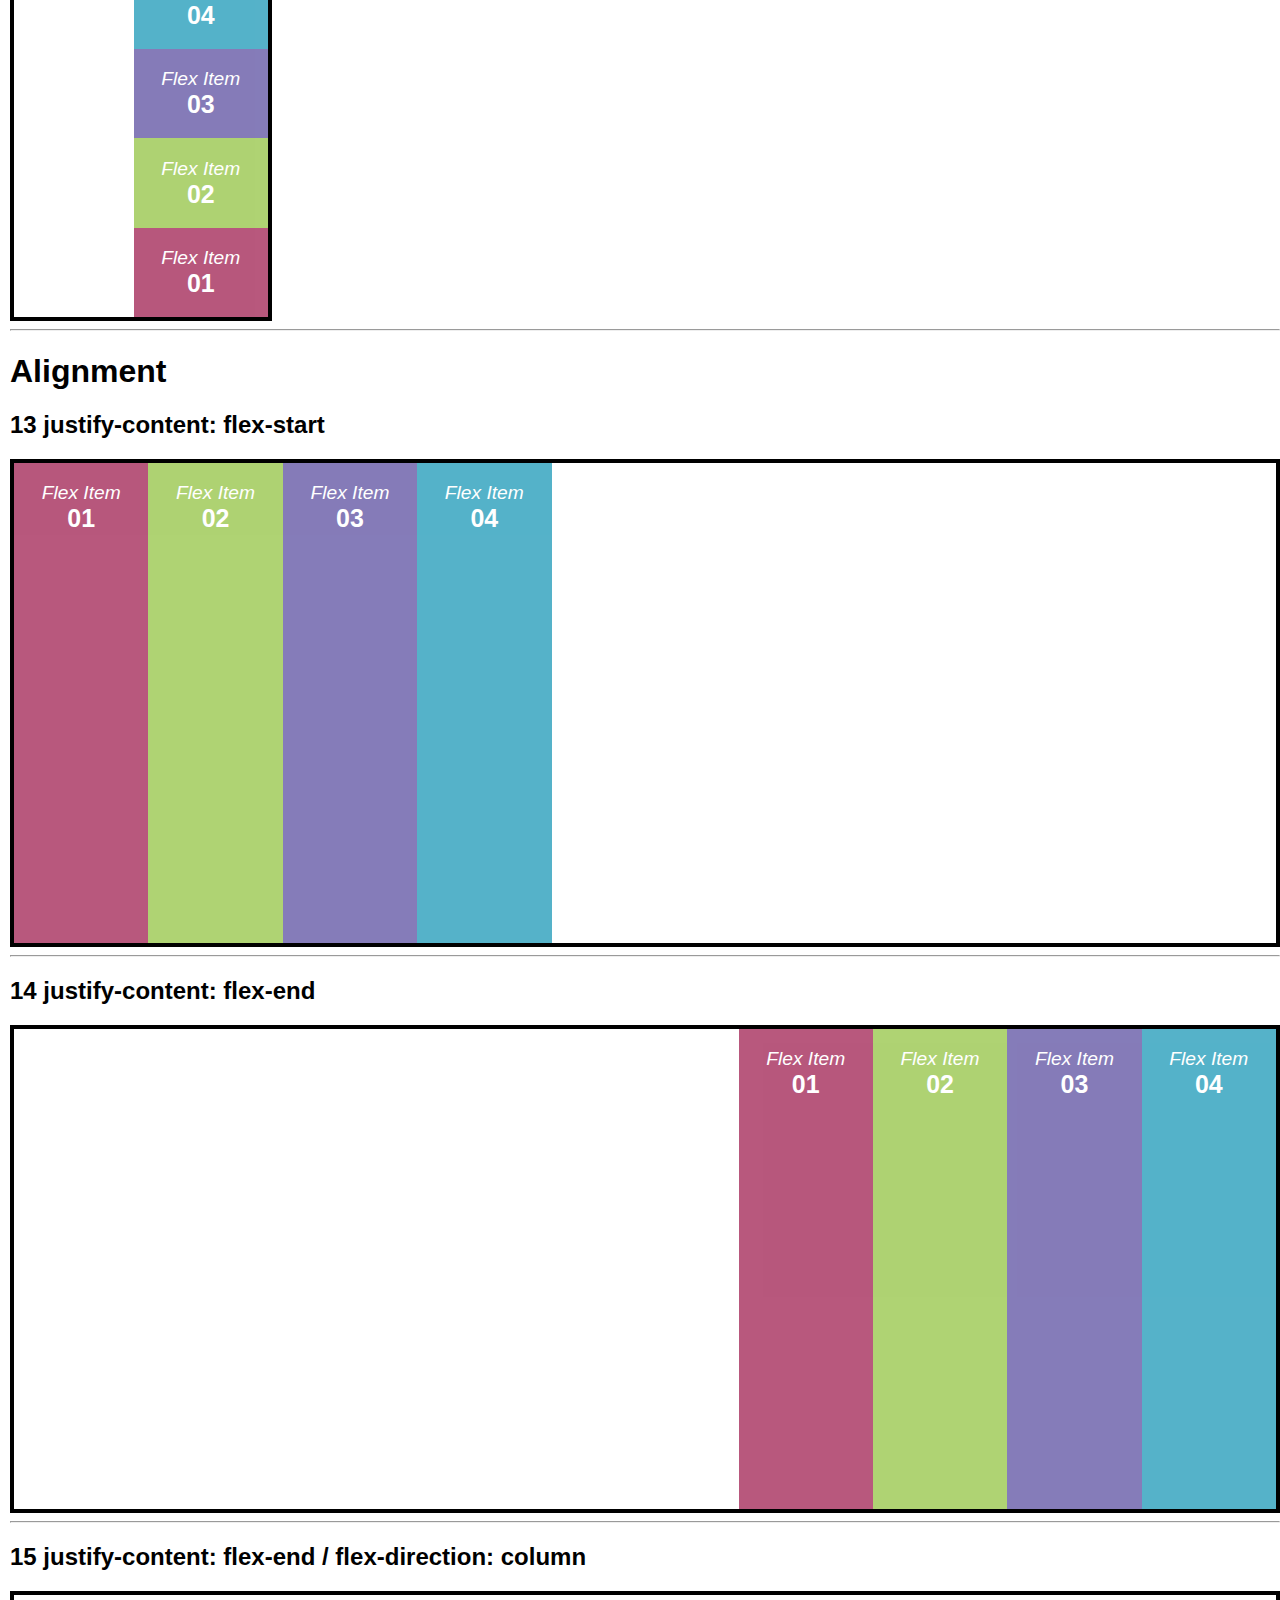
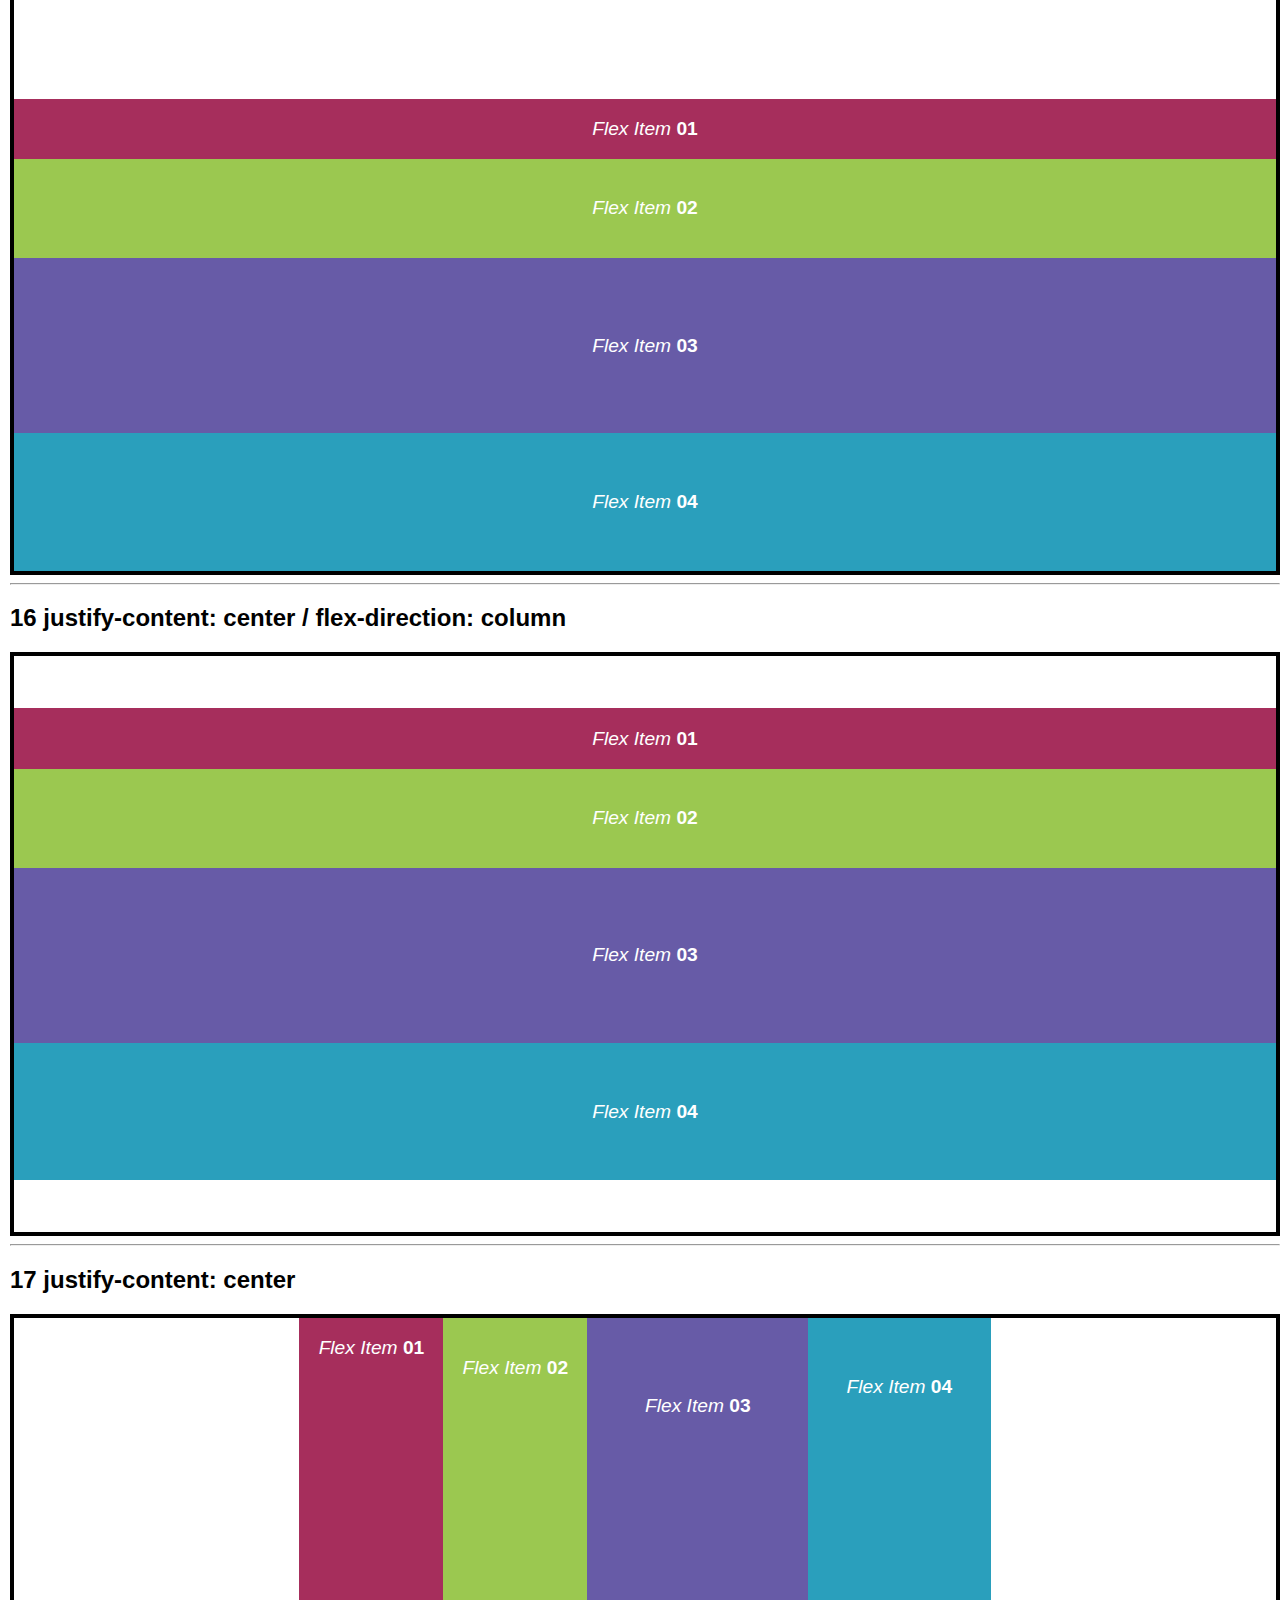
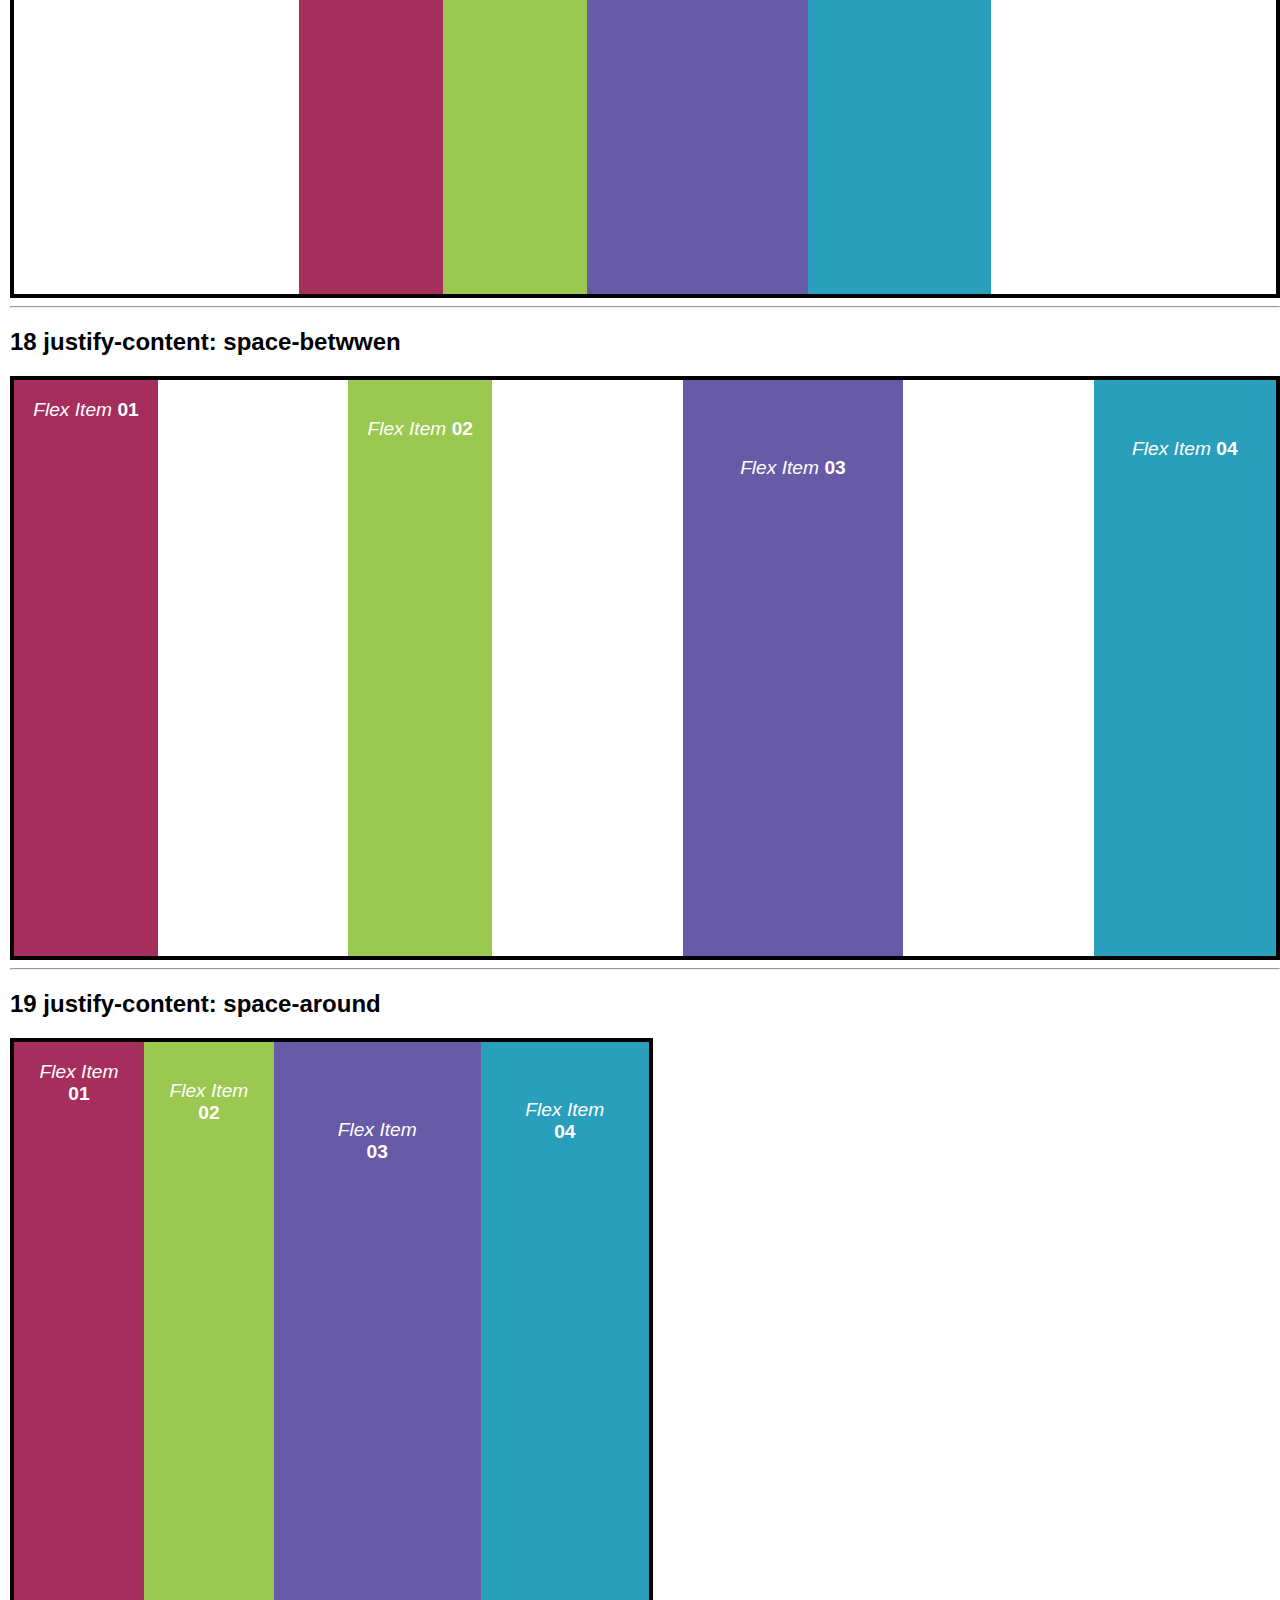
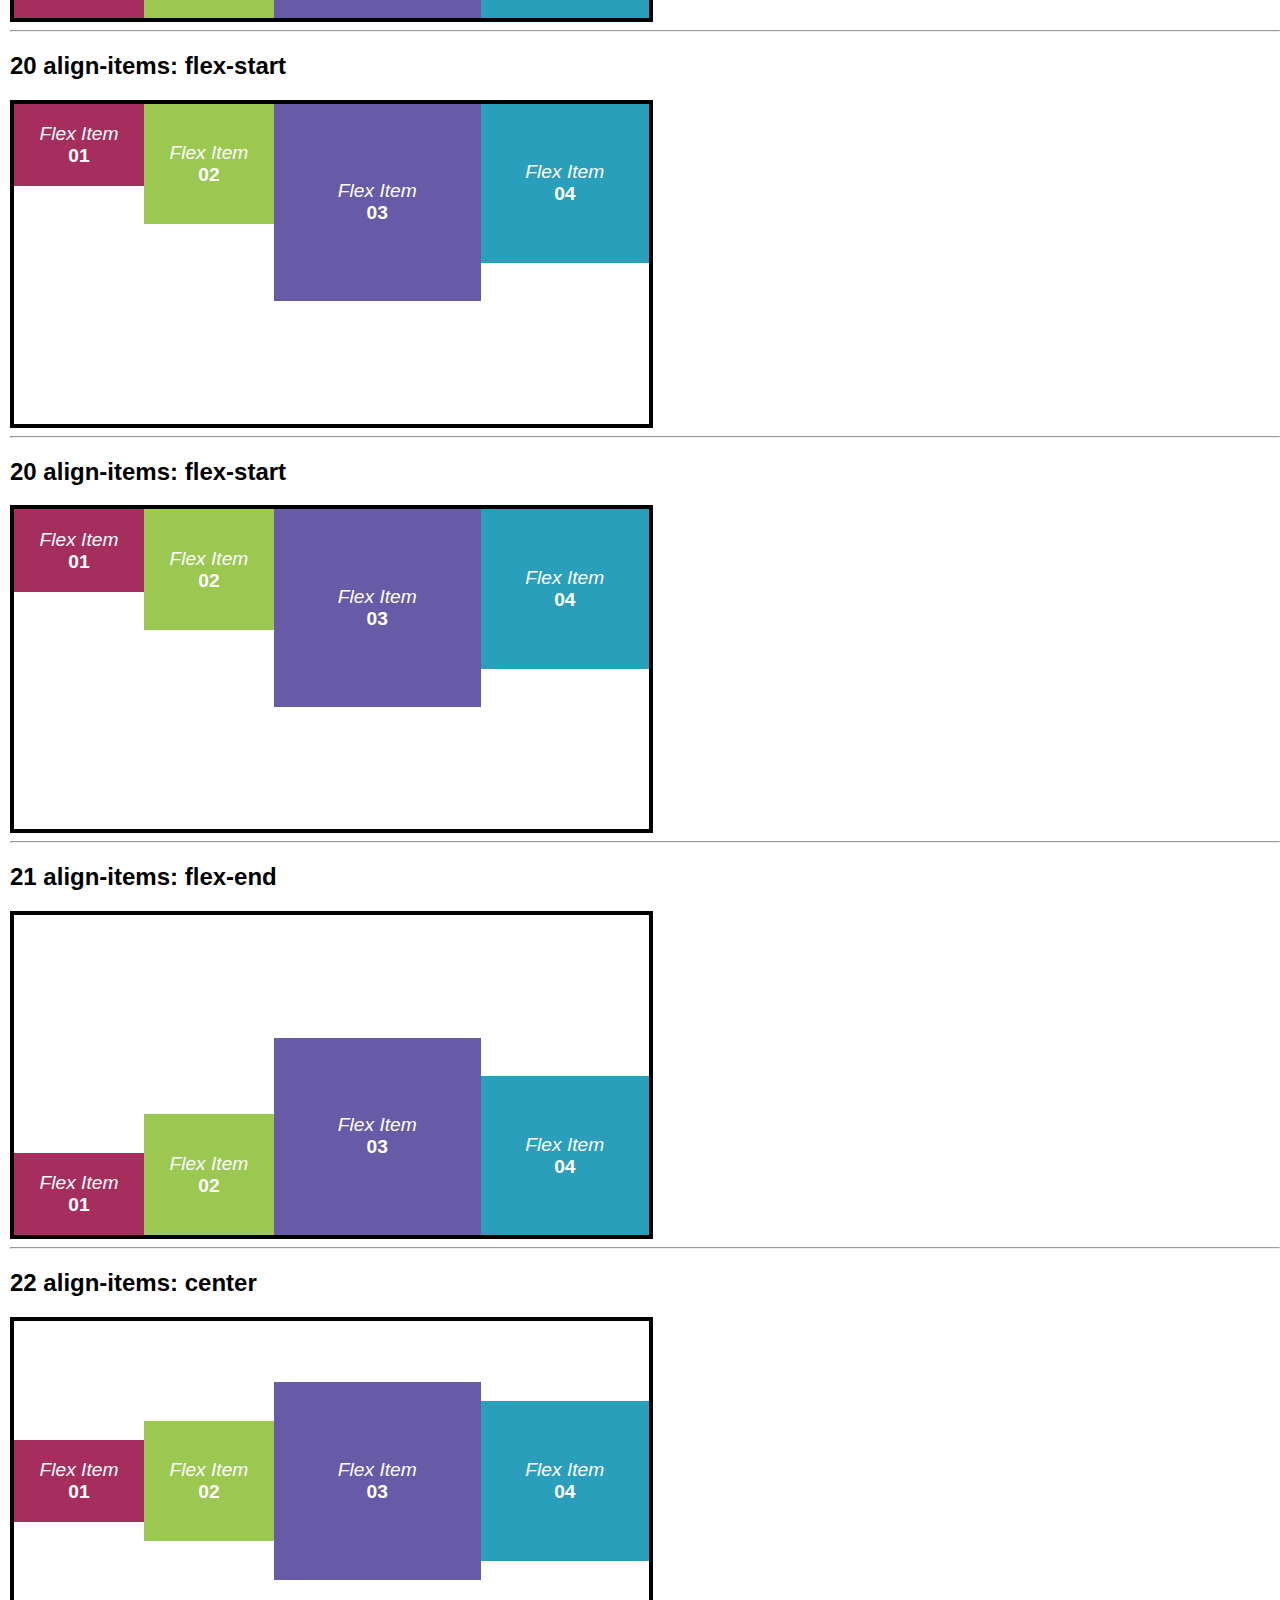
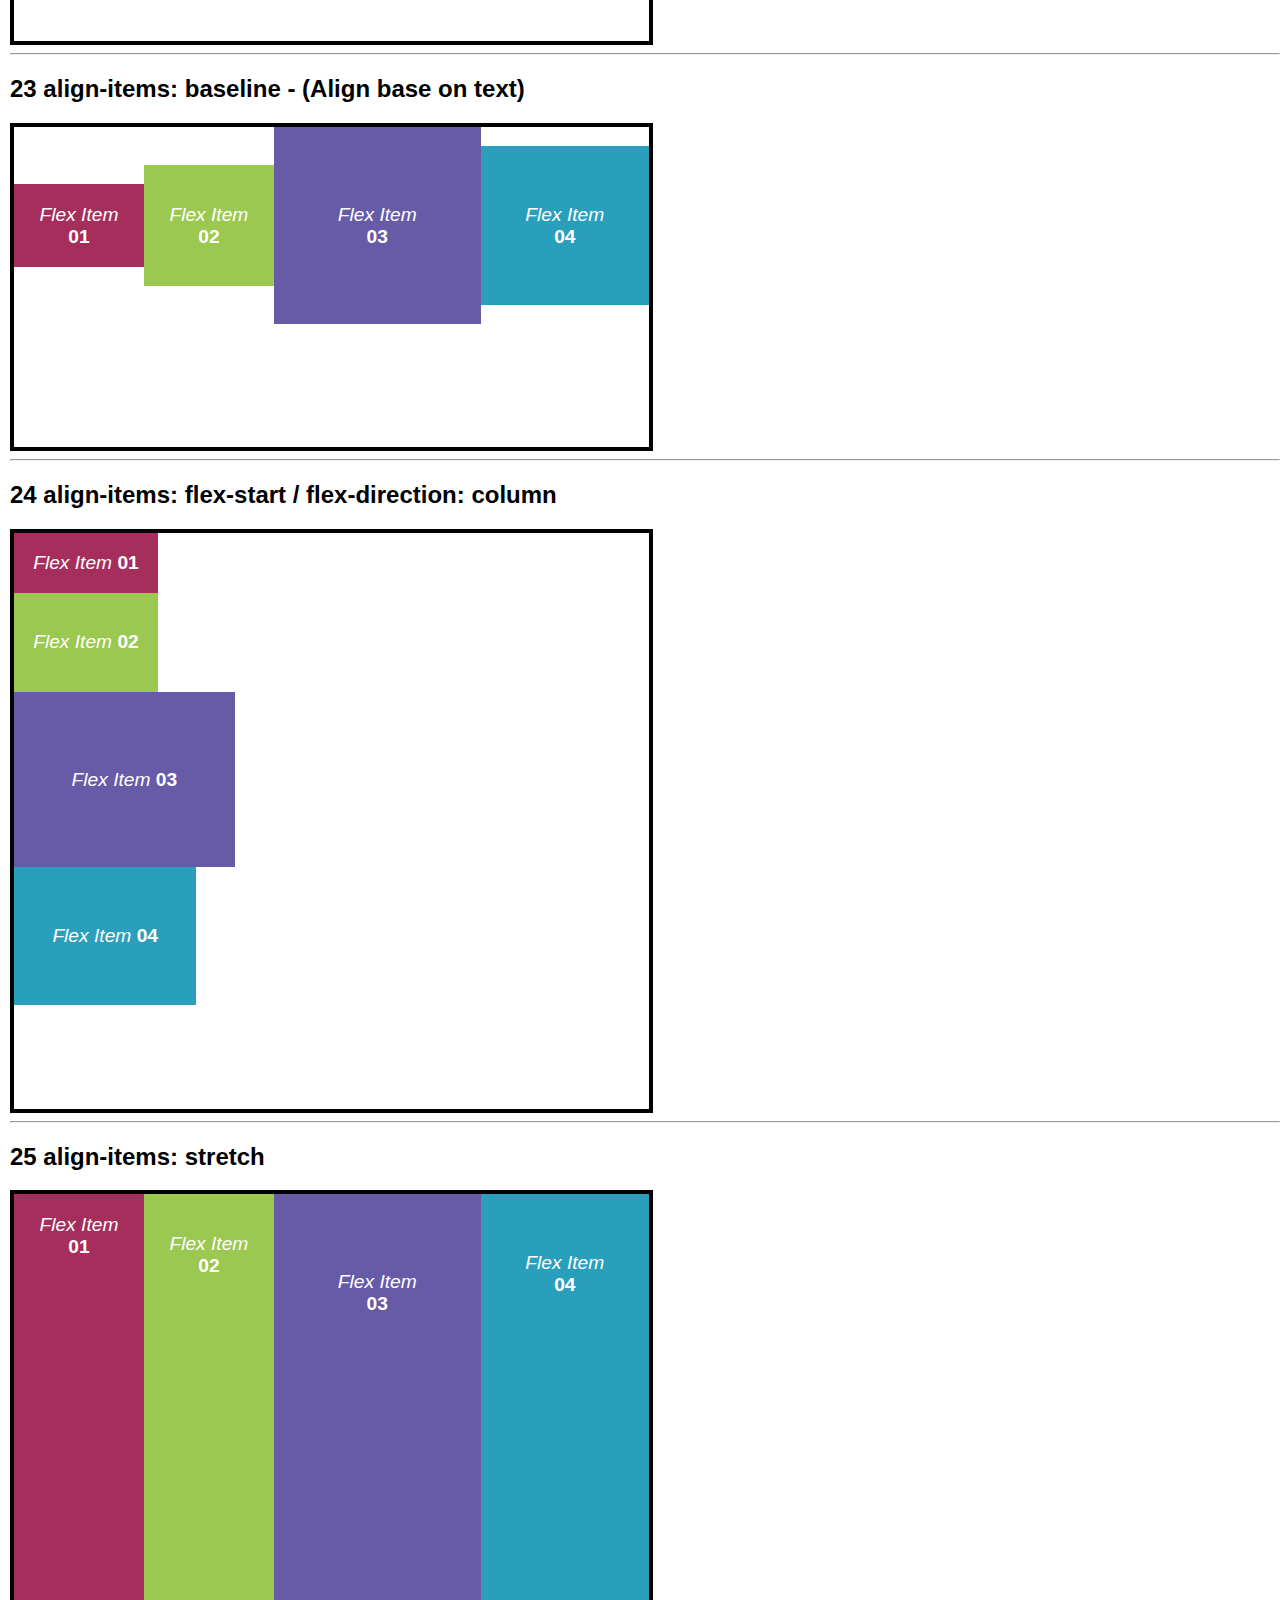
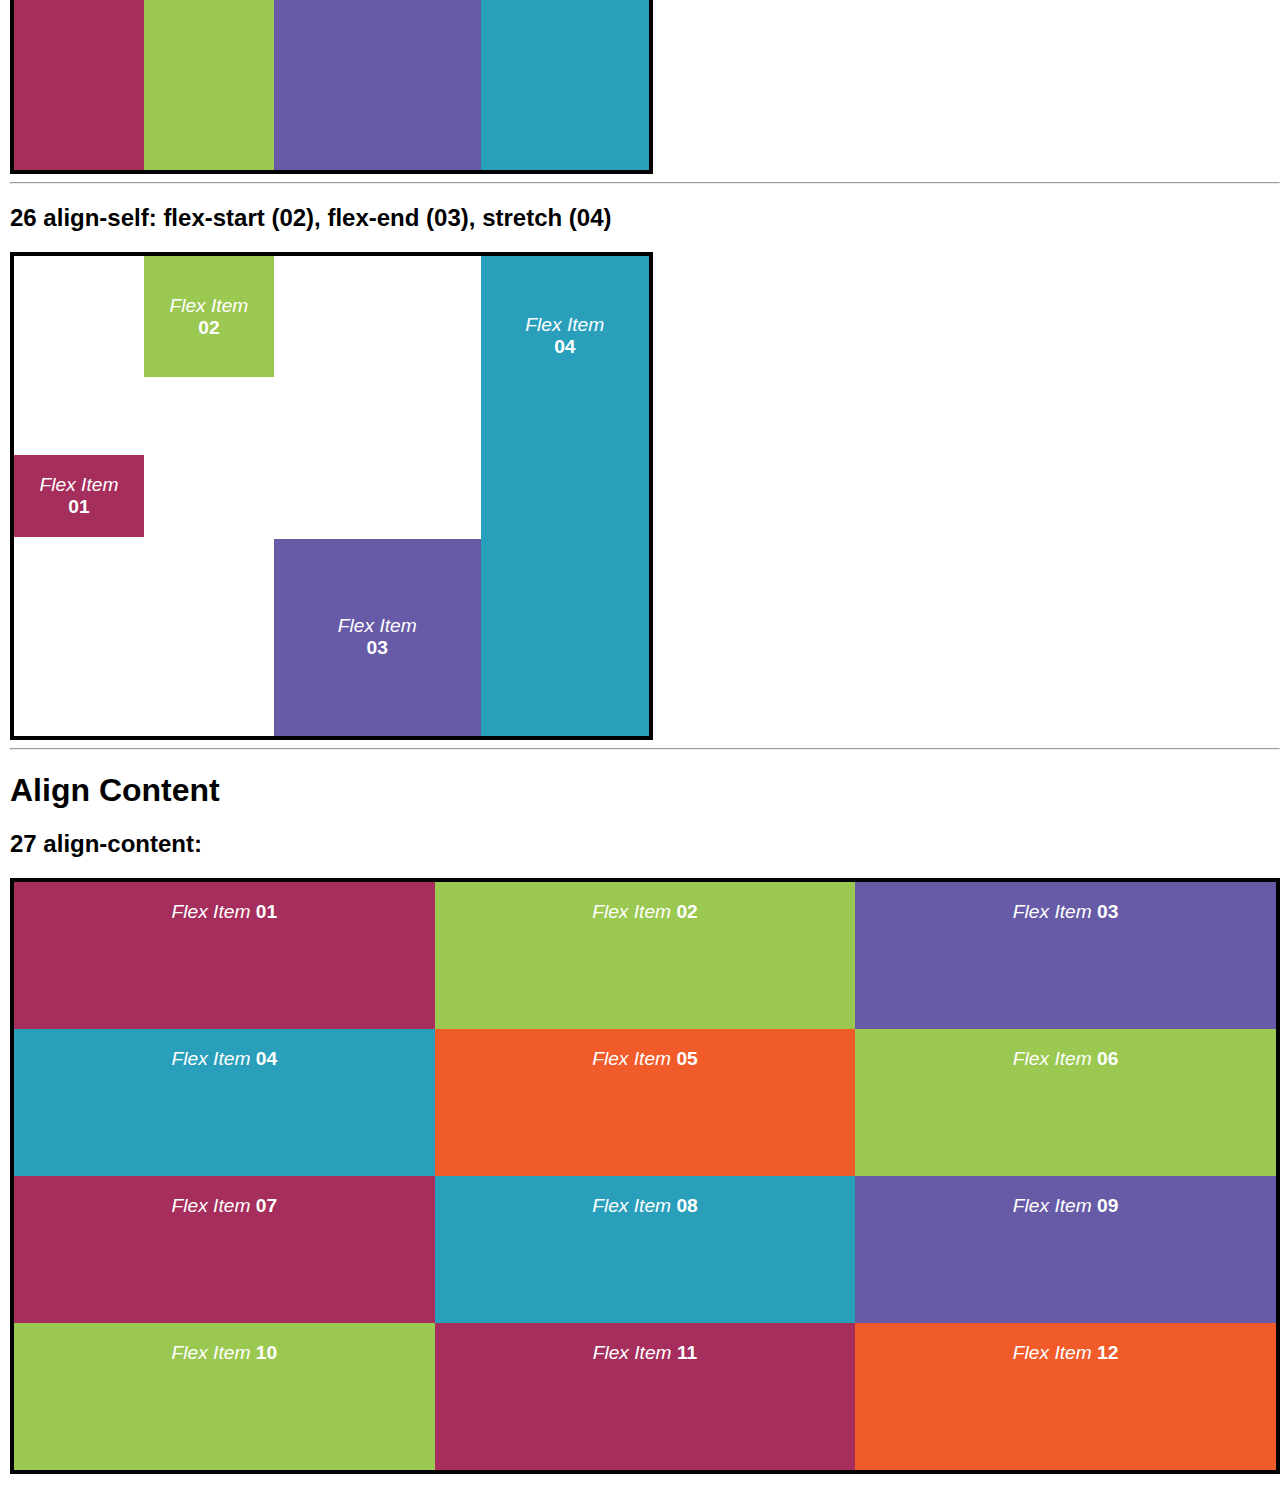
<file: plurals_flex_grid/flex/alignment/index.html>
<!DOCTYPE html>
<html lang="en">
  <head>
    <meta charset="UTF-8" />
    <meta name="viewport" content="width=device-width, initial-scale=1.0" />
    <title>Pluralsight - Flexbox and CSS Grid</title>
    <link rel="stylesheet" href="./style.css" />
  </head>
  <body>
    <h2>display: flex</h2>
    <div class="flex-container">
      <div class="flex-item" id="container-1">Flex Item 01</div>
      <div class="flex-item" id="container-2">Flex Item 02</div>
      <div class="flex-item" id="container-3">Flex Item 03</div>
    </div>

    <h2>display: inline-flex</h2>
    <div class="flex-container-2">
      <div class="flex-item" id="container-1">Flex Item 01</div>
      <div class="flex-item" id="container-2">Flex Item 02</div>
      <div class="flex-item" id="container-3">Flex Item 03</div>
    </div>

    <h2>display: inline-flex / flexdirection: row-reverse</h2>
    <div class="flex-container-3">
      <div class="flex-item" id="container-1">Flex Item 01</div>
      <div class="flex-item" id="container-2">Flex Item 02</div>
      <div class="flex-item" id="container-3">Flex Item 03</div>
    </div>

    <h2>display: inline-flex / flex-direction: column</h2>
    <div class="flex-container-4">
      <div class="flex-item" id="container-1">Flex Item 01</div>
      <div class="flex-item" id="container-2">Flex Item 02</div>
      <div class="flex-item" id="container-3">Flex Item 03</div>
    </div>

    <h2>display: inline-flex / flex-direction: column-reverse</h2>
    <div class="flex-container-5">
      <div class="flex-item" id="container-1">Flex Item 01</div>
      <div class="flex-item" id="container-2">Flex Item 02</div>
      <div class="flex-item" id="container-3">Flex Item 03</div>
    </div>
    <hr />
    <h2>6 display: flex / flex-wrap: nowrap</h2>
    <div class="flex-container-6">
      <div class="flex-item">
        <em>Flex Item</em>
        <strong>01</strong>
      </div>

      <div class="flex-item">
        <em>Flex Item</em>
        <strong>02</strong>
      </div>

      <div class="flex-item">
        <em>Flex Item</em>
        <strong>03</strong>
      </div>

      <div class="flex-item">
        <em>Flex Item</em>
        <strong>04</strong>
      </div>

      <div class="flex-item">
        <em>Flex Item</em>
        <strong>05</strong>
      </div>

      <div class="flex-item">
        <em>Flex Item</em>
        <strong>06</strong>
      </div>

      <div class="flex-item">
        <em>Flex Item</em>
        <strong>07</strong>
      </div>

      <div class="flex-item">
        <em>Flex Item</em>
        <strong>08</strong>
      </div>
    </div>
    <hr />
    <h2>7 display: flex / flex-wrap: wrap</h2>
    <div class="flex-container-7">
      <div class="flex-item">
        <em>Flex Item</em>
        <strong>01</strong>
      </div>

      <div class="flex-item">
        <em>Flex Item</em>
        <strong>02</strong>
      </div>

      <div class="flex-item">
        <em>Flex Item</em>
        <strong>03</strong>
      </div>

      <div class="flex-item">
        <em>Flex Item</em>
        <strong>04</strong>
      </div>

      <div class="flex-item">
        <em>Flex Item</em>
        <strong>05</strong>
      </div>

      <div class="flex-item">
        <em>Flex Item</em>
        <strong>06</strong>
      </div>

      <div class="flex-item">
        <em>Flex Item</em>
        <strong>07</strong>
      </div>

      <div class="flex-item">
        <em>Flex Item</em>
        <strong>08</strong>
      </div>
    </div>
    <hr />
    <h2>8 display: flex / flex-wrap: wrap-reverse</h2>
    <div class="flex-container-8">
      <div class="flex-item">
        <em>Flex Item</em>
        <strong>01</strong>
      </div>

      <div class="flex-item">
        <em>Flex Item</em>
        <strong>02</strong>
      </div>

      <div class="flex-item">
        <em>Flex Item</em>
        <strong>03</strong>
      </div>

      <div class="flex-item">
        <em>Flex Item</em>
        <strong>04</strong>
      </div>

      <div class="flex-item">
        <em>Flex Item</em>
        <strong>05</strong>
      </div>

      <div class="flex-item">
        <em>Flex Item</em>
        <strong>06</strong>
      </div>

      <div class="flex-item">
        <em>Flex Item</em>
        <strong>07</strong>
      </div>

      <div class="flex-item">
        <em>Flex Item</em>
        <strong>08</strong>
      </div>
    </div>
    <hr />
    <h2>9 display: flex / flex-wrap: wrap / flex-direction: column</h2>
    <div class="flex-container-9">
      <div class="flex-item">
        <em>Flex Item</em>
        <strong>01</strong>
      </div>

      <div class="flex-item">
        <em>Flex Item</em>
        <strong>02</strong>
      </div>

      <div class="flex-item">
        <em>Flex Item</em>
        <strong>03</strong>
      </div>

      <div class="flex-item">
        <em>Flex Item</em>
        <strong>04</strong>
      </div>

      <div class="flex-item">
        <em>Flex Item</em>
        <strong>05</strong>
      </div>

      <div class="flex-item">
        <em>Flex Item</em>
        <strong>06</strong>
      </div>

      <div class="flex-item">
        <em>Flex Item</em>
        <strong>07</strong>
      </div>

      <div class="flex-item">
        <em>Flex Item</em>
        <strong>08</strong>
      </div>
    </div>
    <hr />
    <h2>10 display: flex / flex-wrap: wrap / flex-direction: column-reverse</h2>
    <div class="flex-container-10">
      <div class="flex-item">
        <em>Flex Item</em>
        <strong>01</strong>
      </div>

      <div class="flex-item">
        <em>Flex Item</em>
        <strong>02</strong>
      </div>

      <div class="flex-item">
        <em>Flex Item</em>
        <strong>03</strong>
      </div>

      <div class="flex-item">
        <em>Flex Item</em>
        <strong>04</strong>
      </div>

      <div class="flex-item">
        <em>Flex Item</em>
        <strong>05</strong>
      </div>

      <div class="flex-item">
        <em>Flex Item</em>
        <strong>06</strong>
      </div>

      <div class="flex-item">
        <em>Flex Item</em>
        <strong>07</strong>
      </div>

      <div class="flex-item">
        <em>Flex Item</em>
        <strong>08</strong>
      </div>
    </div>
    <hr />
    <h2>11 display: flex / flex-flow: column wrap (same as 9)</h2>
    <div class="flex-container-11">
      <div class="flex-item">
        <em>Flex Item</em>
        <strong>01</strong>
      </div>

      <div class="flex-item">
        <em>Flex Item</em>
        <strong>02</strong>
      </div>

      <div class="flex-item">
        <em>Flex Item</em>
        <strong>03</strong>
      </div>

      <div class="flex-item">
        <em>Flex Item</em>
        <strong>04</strong>
      </div>

      <div class="flex-item">
        <em>Flex Item</em>
        <strong>05</strong>
      </div>

      <div class="flex-item">
        <em>Flex Item</em>
        <strong>06</strong>
      </div>

      <div class="flex-item">
        <em>Flex Item</em>
        <strong>07</strong>
      </div>

      <div class="flex-item">
        <em>Flex Item</em>
        <strong>08</strong>
      </div>
    </div>

    <hr />
    <h2>12 display: flex / flex-flow: row-reverse wrap-reverse (same as 9)</h2>
    <div class="flex-container-12">
      <div class="flex-item">
        <em>Flex Item</em>
        <strong>01</strong>
      </div>

      <div class="flex-item">
        <em>Flex Item</em>
        <strong>02</strong>
      </div>

      <div class="flex-item">
        <em>Flex Item</em>
        <strong>03</strong>
      </div>

      <div class="flex-item">
        <em>Flex Item</em>
        <strong>04</strong>
      </div>

      <div class="flex-item">
        <em>Flex Item</em>
        <strong>05</strong>
      </div>

      <div class="flex-item">
        <em>Flex Item</em>
        <strong>06</strong>
      </div>

      <div class="flex-item">
        <em>Flex Item</em>
        <strong>07</strong>
      </div>

      <div class="flex-item">
        <em>Flex Item</em>
        <strong>08</strong>
      </div>
    </div>

    <hr />
    <h1>Alignment</h1>

    <h2>13 justify-content: flex-start</h2>
    <div class="flex-container-13">
      <div class="flex-item">
        <em>Flex Item</em>
        <strong>01</strong>
      </div>

      <div class="flex-item">
        <em>Flex Item</em>
        <strong>02</strong>
      </div>

      <div class="flex-item">
        <em>Flex Item</em>
        <strong>03</strong>
      </div>

      <div class="flex-item">
        <em>Flex Item</em>
        <strong>04</strong>
      </div>
    </div>

    <hr />

    <h2>14 justify-content: flex-end</h2>
    <div class="flex-container-14">
      <div class="flex-item">
        <em>Flex Item</em>
        <strong>01</strong>
      </div>

      <div class="flex-item">
        <em>Flex Item</em>
        <strong>02</strong>
      </div>

      <div class="flex-item">
        <em>Flex Item</em>
        <strong>03</strong>
      </div>

      <div class="flex-item">
        <em>Flex Item</em>
        <strong>04</strong>
      </div>
    </div>

    <hr />

    <h2>15 justify-content: flex-end / flex-direction: column</h2>
    <div class="flex-container-15">
      <div class="flex-item15 flex-item-01">
        <em>Flex Item</em>
        <strong>01</strong>
      </div>

      <div class="flex-item15 flex-item-02">
        <em>Flex Item</em>
        <strong>02</strong>
      </div>

      <div class="flex-item15 flex-item-03">
        <em>Flex Item</em>
        <strong>03</strong>
      </div>

      <div class="flex-item15 flex-item-04">
        <em>Flex Item</em>
        <strong>04</strong>
      </div>
    </div>

    <hr />

    <h2>16 justify-content: center / flex-direction: column</h2>
    <div class="flex-container-16">
      <div class="flex-item15 flex-item-01">
        <em>Flex Item</em>
        <strong>01</strong>
      </div>

      <div class="flex-item15 flex-item-02">
        <em>Flex Item</em>
        <strong>02</strong>
      </div>

      <div class="flex-item15 flex-item-03">
        <em>Flex Item</em>
        <strong>03</strong>
      </div>

      <div class="flex-item15 flex-item-04">
        <em>Flex Item</em>
        <strong>04</strong>
      </div>
    </div>

    <hr />

    <h2>17 justify-content: center</h2>
    <div class="flex-container-17">
      <div class="flex-item15 flex-item-01">
        <em>Flex Item</em>
        <strong>01</strong>
      </div>

      <div class="flex-item15 flex-item-02">
        <em>Flex Item</em>
        <strong>02</strong>
      </div>

      <div class="flex-item15 flex-item-03">
        <em>Flex Item</em>
        <strong>03</strong>
      </div>

      <div class="flex-item15 flex-item-04">
        <em>Flex Item</em>
        <strong>04</strong>
      </div>
    </div>

    <hr />

    <h2>18 justify-content: space-betwwen</h2>
    <div class="flex-container-18">
      <div class="flex-item15 flex-item-01">
        <em>Flex Item</em>
        <strong>01</strong>
      </div>

      <div class="flex-item15 flex-item-02">
        <em>Flex Item</em>
        <strong>02</strong>
      </div>

      <div class="flex-item15 flex-item-03">
        <em>Flex Item</em>
        <strong>03</strong>
      </div>

      <div class="flex-item15 flex-item-04">
        <em>Flex Item</em>
        <strong>04</strong>
      </div>
    </div>

    <hr />

    <h2>19 justify-content: space-around</h2>
    <div class="flex-container-19">
      <div class="flex-item15 flex-item-01">
        <em>Flex Item</em>
        <strong>01</strong>
      </div>

      <div class="flex-item15 flex-item-02">
        <em>Flex Item</em>
        <strong>02</strong>
      </div>

      <div class="flex-item15 flex-item-03">
        <em>Flex Item</em>
        <strong>03</strong>
      </div>

      <div class="flex-item15 flex-item-04">
        <em>Flex Item</em>
        <strong>04</strong>
      </div>
    </div>

    <hr />

    <h2>20 align-items: flex-start</h2>
    <div class="flex-container-20">
      <div class="flex-item15 flex-item-01">
        <em>Flex Item</em>
        <strong>01</strong>
      </div>

      <div class="flex-item15 flex-item-02">
        <em>Flex Item</em>
        <strong>02</strong>
      </div>

      <div class="flex-item15 flex-item-03">
        <em>Flex Item</em>
        <strong>03</strong>
      </div>

      <div class="flex-item15 flex-item-04">
        <em>Flex Item</em>
        <strong>04</strong>
      </div>
    </div>

    <hr />

    <h2>20 align-items: flex-start</h2>
    <div class="flex-container-20">
      <div class="flex-item15 flex-item-01">
        <em>Flex Item</em>
        <strong>01</strong>
      </div>

      <div class="flex-item15 flex-item-02">
        <em>Flex Item</em>
        <strong>02</strong>
      </div>

      <div class="flex-item15 flex-item-03">
        <em>Flex Item</em>
        <strong>03</strong>
      </div>

      <div class="flex-item15 flex-item-04">
        <em>Flex Item</em>
        <strong>04</strong>
      </div>
    </div>

    <hr />

    <h2>21 align-items: flex-end</h2>
    <div class="flex-container-21">
      <div class="flex-item15 flex-item-01">
        <em>Flex Item</em>
        <strong>01</strong>
      </div>

      <div class="flex-item15 flex-item-02">
        <em>Flex Item</em>
        <strong>02</strong>
      </div>

      <div class="flex-item15 flex-item-03">
        <em>Flex Item</em>
        <strong>03</strong>
      </div>

      <div class="flex-item15 flex-item-04">
        <em>Flex Item</em>
        <strong>04</strong>
      </div>
    </div>

    <hr />

    <h2>22 align-items: center</h2>
    <div class="flex-container-22">
      <div class="flex-item15 flex-item-01">
        <em>Flex Item</em>
        <strong>01</strong>
      </div>

      <div class="flex-item15 flex-item-02">
        <em>Flex Item</em>
        <strong>02</strong>
      </div>

      <div class="flex-item15 flex-item-03">
        <em>Flex Item</em>
        <strong>03</strong>
      </div>

      <div class="flex-item15 flex-item-04">
        <em>Flex Item</em>
        <strong>04</strong>
      </div>
    </div>

    <hr />

    <h2>23 align-items: baseline - (Align base on text)</h2>
    <div class="flex-container-23">
      <div class="flex-item15 flex-item-01">
        <em>Flex Item</em>
        <strong>01</strong>
      </div>

      <div class="flex-item15 flex-item-02">
        <em>Flex Item</em>
        <strong>02</strong>
      </div>

      <div class="flex-item15 flex-item-03">
        <em>Flex Item</em>
        <strong>03</strong>
      </div>

      <div class="flex-item15 flex-item-04">
        <em>Flex Item</em>
        <strong>04</strong>
      </div>
    </div>

    <hr />

    <h2>24 align-items: flex-start / flex-direction: column</h2>
    <div class="flex-container-24">
      <div class="flex-item15 flex-item-01">
        <em>Flex Item</em>
        <strong>01</strong>
      </div>

      <div class="flex-item15 flex-item-02">
        <em>Flex Item</em>
        <strong>02</strong>
      </div>

      <div class="flex-item15 flex-item-03">
        <em>Flex Item</em>
        <strong>03</strong>
      </div>

      <div class="flex-item15 flex-item-04">
        <em>Flex Item</em>
        <strong>04</strong>
      </div>
    </div>

    <hr />

    <h2>25 align-items: stretch</h2>
    <div class="flex-container-25">
      <div class="flex-item15 flex-item-01">
        <em>Flex Item</em>
        <strong>01</strong>
      </div>

      <div class="flex-item15 flex-item-02">
        <em>Flex Item</em>
        <strong>02</strong>
      </div>

      <div class="flex-item15 flex-item-03">
        <em>Flex Item</em>
        <strong>03</strong>
      </div>

      <div class="flex-item15 flex-item-04">
        <em>Flex Item</em>
        <strong>04</strong>
      </div>
    </div>

    <hr />

    <h2>26 align-self: flex-start (02), flex-end (03), stretch (04)</h2>
    <div class="flex-container-26">
      <div class="flex-item15 flex-item-01">
        <em>Flex Item</em>
        <strong>01</strong>
      </div>

      <div class="flex-item15 flex-item26-02-self">
        <em>Flex Item</em>
        <strong>02</strong>
      </div>

      <div class="flex-item15 flex-item26-03-self">
        <em>Flex Item</em>
        <strong>03</strong>
      </div>

      <div class="flex-item15 flex-item26-04-self">
        <em>Flex Item</em>
        <strong>04</strong>
      </div>
    </div>

    <hr />

    <h1>Align Content</h1>
    <h2>27 align-content:</h2>

    <div class="flex-container-ac">
      <div class="flex-item-ac flex-item-ac-01">
        <em>Flex Item</em>
        <strong>01</strong>
      </div>

      <div class="flex-item-ac flex-item-ac-02">
        <em>Flex Item</em>
        <strong>02</strong>
      </div>

      <div class="flex-item-ac flex-item-ac-03">
        <em>Flex Item</em>
        <strong>03</strong>
      </div>

      <div class="flex-item-ac flex-item-ac-04">
        <em>Flex Item</em>
        <strong>04</strong>
      </div>

      <div class="flex-item-ac flex-item-ac-05">
        <em>Flex Item</em>
        <strong>05</strong>
      </div>

      <div class="flex-item-ac flex-item-ac-06">
        <em>Flex Item</em>
        <strong>06</strong>
      </div>

      <div class="flex-item-ac flex-item-ac-07">
        <em>Flex Item</em>
        <strong>07</strong>
      </div>

      <div class="flex-item-ac flex-item-ac-08">
        <em>Flex Item</em>
        <strong>08</strong>
      </div>

      <div class="flex-item-ac flex-item-ac-09">
        <em>Flex Item</em>
        <strong>09</strong>
      </div>

      <div class="flex-item-ac flex-item-ac-10">
        <em>Flex Item</em>
        <strong>10</strong>
      </div>

      <div class="flex-item-ac flex-item-ac-11">
        <em>Flex Item</em>
        <strong>11</strong>
      </div>

      <div class="flex-item-ac flex-item-ac-12">
        <em>Flex Item</em>
        <strong>12</strong>
      </div>
    </div>
  </body>
</html>
</file>
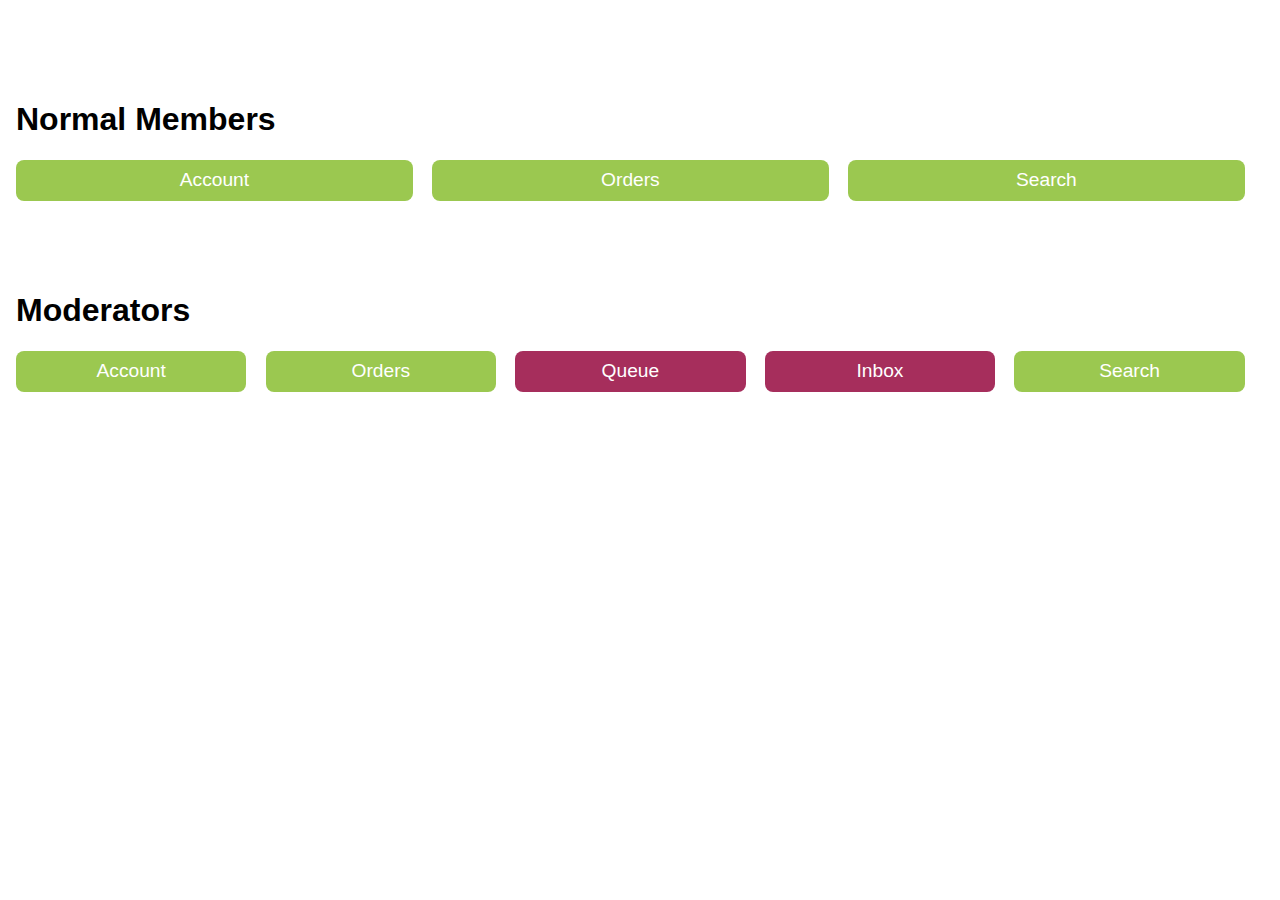
<file: plurals_flex_grid/flex/buttons/index.html>
<!DOCTYPE html>
<html lang="en">
	<head>
		<meta http-equiv="Content-Type" content="text/html; charset=utf-8" />
		<meta name="viewport" content="width=device-width" />
		<title>Modern Web Layout - Flexbox</title>
		<link href="styles.css" rel="stylesheet">
	</head>
	<body>
		
        <h1>Normal Members</h1>
        <div class="buttons buttons-normal">
        
            <a href="#" class="button button-01">
                Account
            </a>
                
            <a href="#" class="button button-02">
                Orders
            </a>
            
            <a href="#" class="button button-03">
                Search
            </a>
            
        </div>

        <h1>Moderators</h1>
        <div class="buttons buttons-moderators">
        
            <a href="#" class="button button-01">
                Account
            </a>
                
            <a href="#" class="button button-02">
                Orders
            </a>
            
            <a href="#" class="button button-03 button-admin">
                Queue
            </a>
            
            <a href="#" class="button button-04 button-admin">
                Inbox
            </a>
            
            <a href="#" class="button button-05">
                Search
            </a>
            
        </div>
			
		<script>document.write('<script src="http://' + (location.host || 'localhost').split(':')[0] + ':35729/livereload.js?snipver=1"></' + 'script>')</script>
	</body>
</html>
</file>
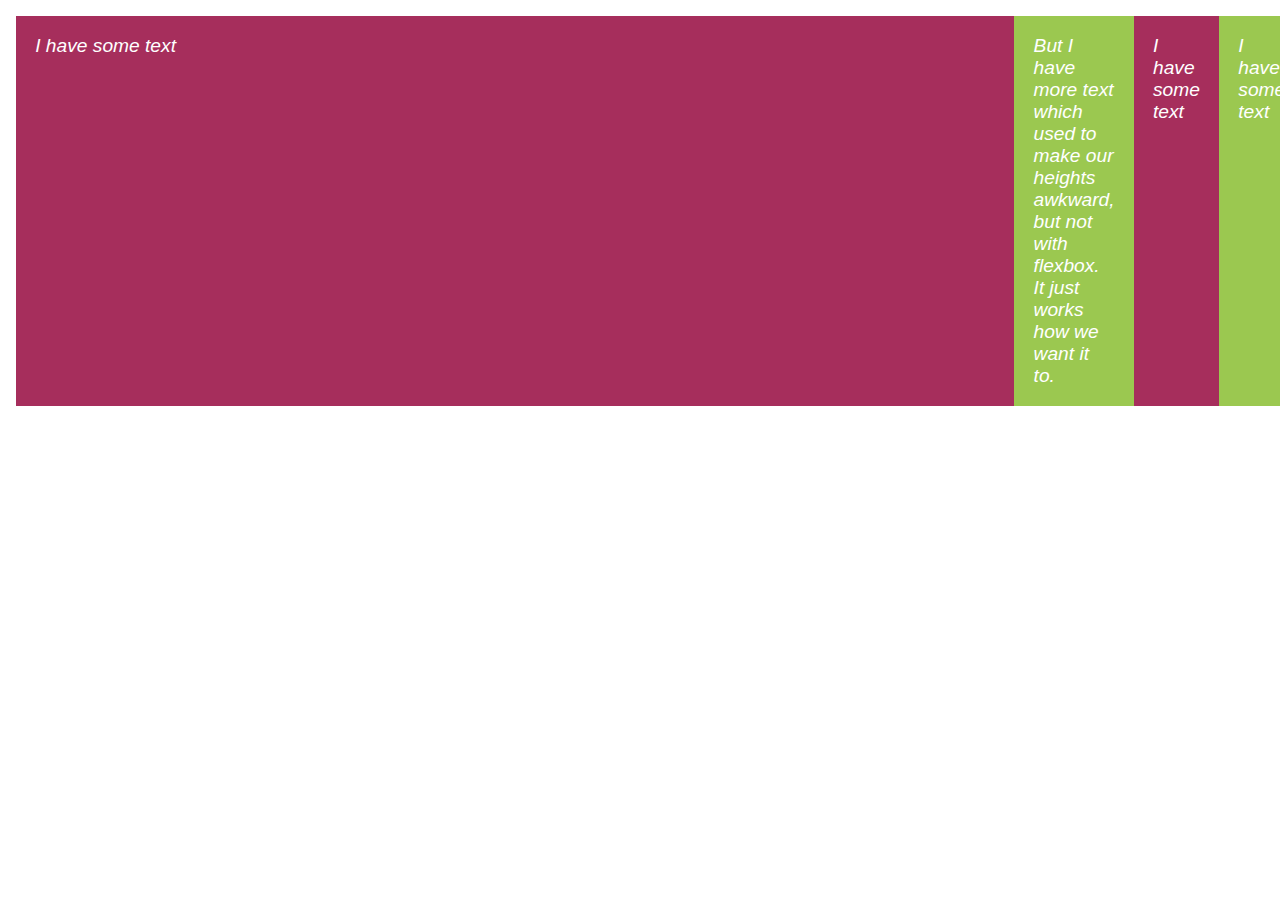
<file: plurals_flex_grid/flex/flex_real_world/index.html>
<!DOCTYPE html>
<html lang="en">
  <head>
    <meta http-equiv="Content-Type" content="text/html; charset=utf-8" />
    <meta name="viewport" content="width=device-width" />
    <title>Modern Web Layout - Flexbox</title>
    <link href="styles.css" rel="stylesheet" />
  </head>
  <body>
    <div class="item">
      <em>I have some text</em>
    </div>

    <div class="item">
      <em>
        But I have more text which used to make our heights awkward, but not
        with flexbox. It just works how we want it to.
      </em>
    </div>

    <div class="item">
      <em>I have some text</em>
    </div>

    <div class="item">
      <em>I have some text</em>
    </div>

    <script>
      document.write(
        '<script src="http://' +
          (location.host || 'localhost').split(':')[0] +
          ':35729/livereload.js?snipver=1"></' +
          'script>'
      );
    </script>
  </body>
</html>
</file>
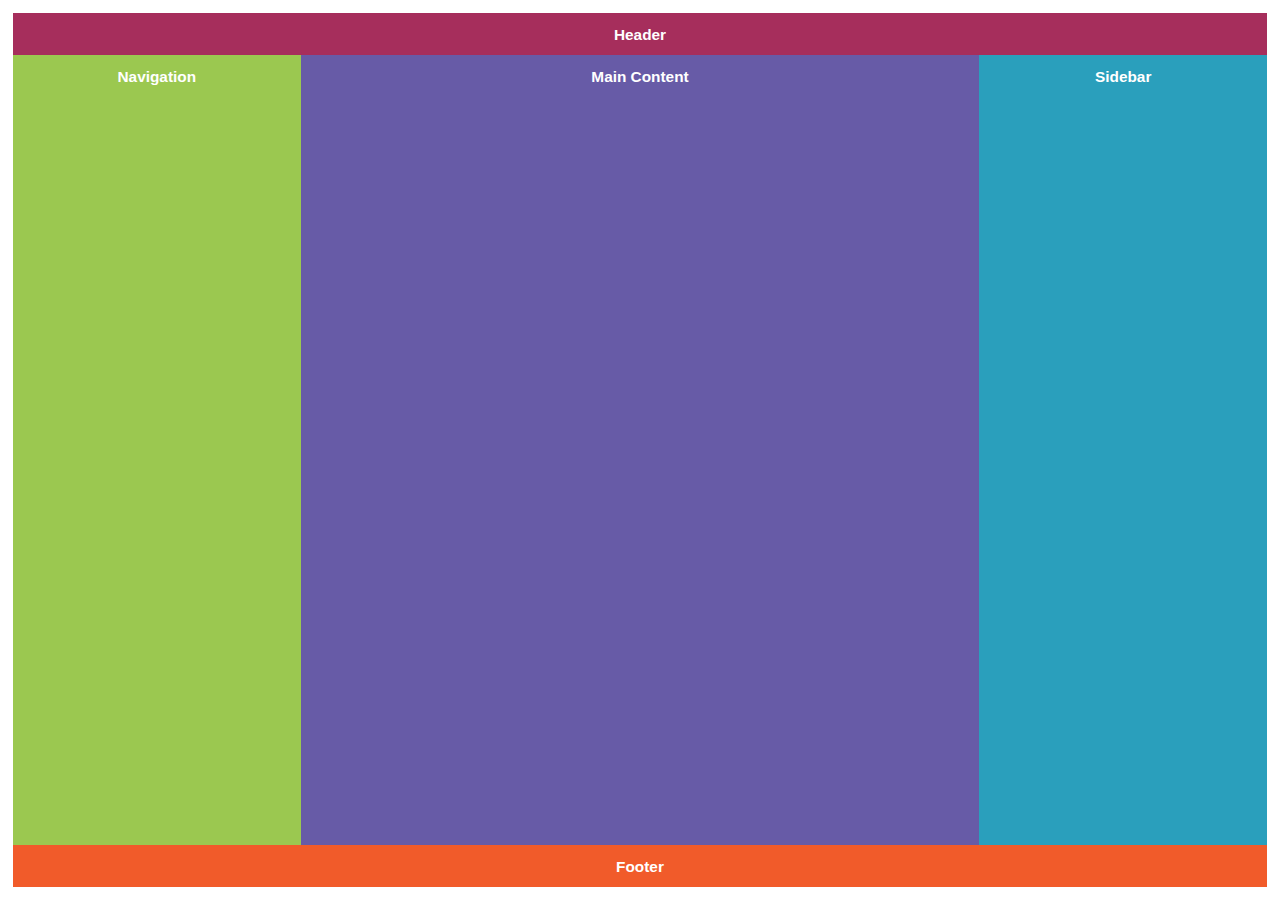
<file: plurals_flex_grid/flex/website_layout/index.html>
<!DOCTYPE html>
<html lang="en">
	<head>
		<meta http-equiv="Content-Type" content="text/html; charset=utf-8" />
		<meta name="viewport" content="width=device-width" />
		<title>Modern Web Layout - Flexbox</title>
		<link href="styles.css" rel="stylesheet">
	</head>
	<body>
        
        <header class="page-header">
            <h1>Header</h1>
        </header>
            
        <main class="page-content">
            <nav class="content-navigation">
                <h1>Navigation</h1>
            </nav>
            <article class="content-article">
                <h1>Main Content</h1>
            </article>
            <aside class="content-sidebar">
                <h1>Sidebar</h1>
            </aside>
        </main>
        
        <footer class="page-footer">
            <h1>Footer</h1>
        </footer>
            
			
		<script>document.write('<script src="http://' + (location.host || 'localhost').split(':')[0] + ':35729/livereload.js?snipver=1"></' + 'script>')</script>
	</body>
</html>
</file>
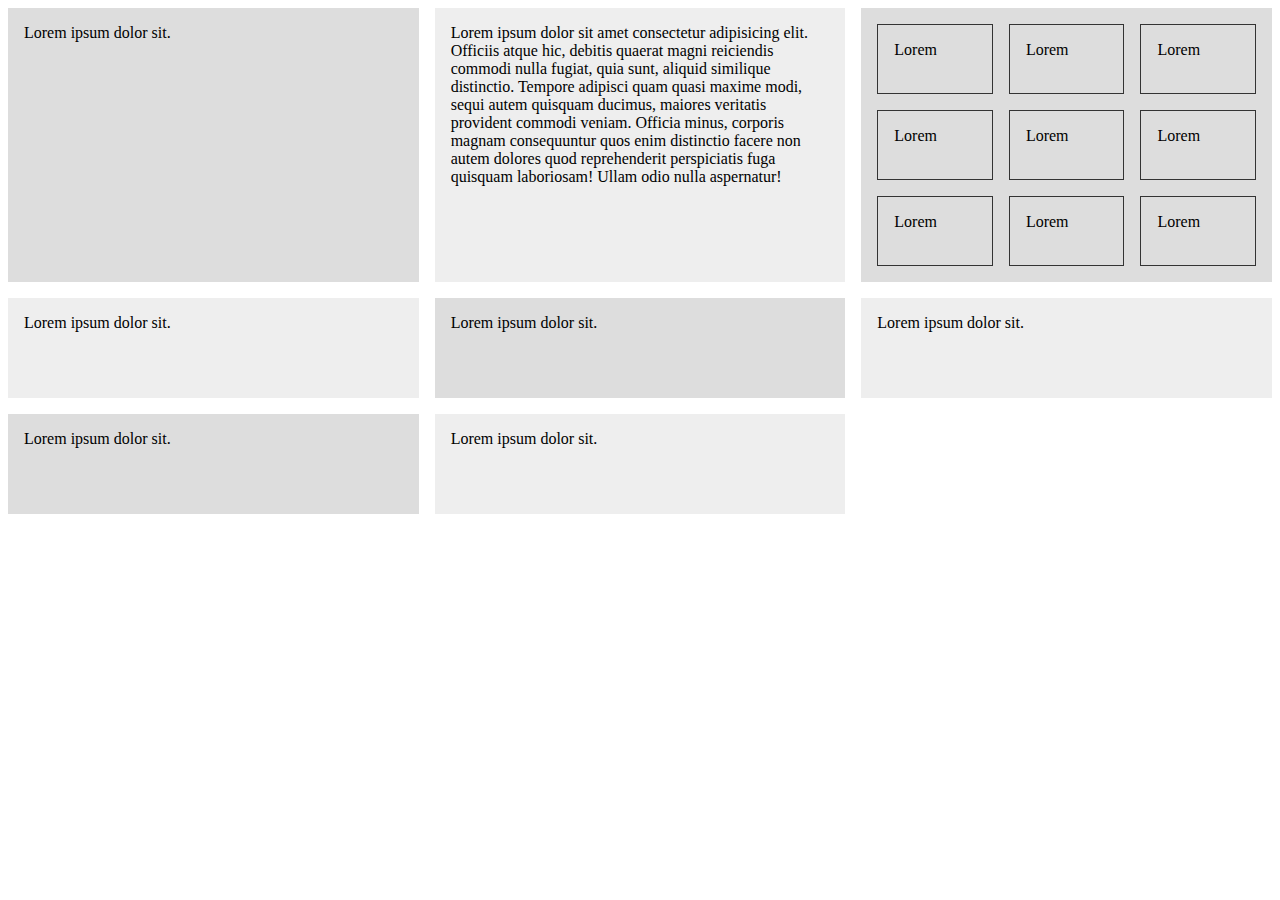
<file: cssgrid/index2.html>
<!DOCTYPE html>
<html lang="en">
<head>
    <meta charset="UTF-8">
    <meta name="viewport" content="width=device-width, initial-scale=1.0">
    <link rel="stylesheet" href="css/style2.css">
    <title>CSS Grid</title>
</head>
<body>
    <div class="wrapper">
        <div>Lorem ipsum dolor sit.</div>
        <div>Lorem ipsum dolor sit amet consectetur adipisicing elit. Officiis atque hic, debitis quaerat magni reiciendis commodi nulla fugiat, quia sunt, aliquid similique distinctio. Tempore adipisci quam quasi maxime modi, sequi autem quisquam ducimus, maiores veritatis provident commodi veniam. Officia minus, corporis magnam consequuntur quos enim distinctio facere non autem dolores quod reprehenderit perspiciatis fuga quisquam laboriosam! Ullam odio nulla aspernatur!</div>
        <div class="nested">
            <div>Lorem</div>
            <div>Lorem</div>
            <div>Lorem</div>
            <div>Lorem</div>
            <div>Lorem</div>
            <div>Lorem</div>
            <div>Lorem</div>
            <div>Lorem</div>
            <div>Lorem</div>
        </div>
        <div>Lorem ipsum dolor sit.</div>
        <div>Lorem ipsum dolor sit.</div>
        <div>Lorem ipsum dolor sit.</div>
        <div>Lorem ipsum dolor sit.</div>
        <div>Lorem ipsum dolor sit.</div>
    </div>
</body>
</html>
</file>
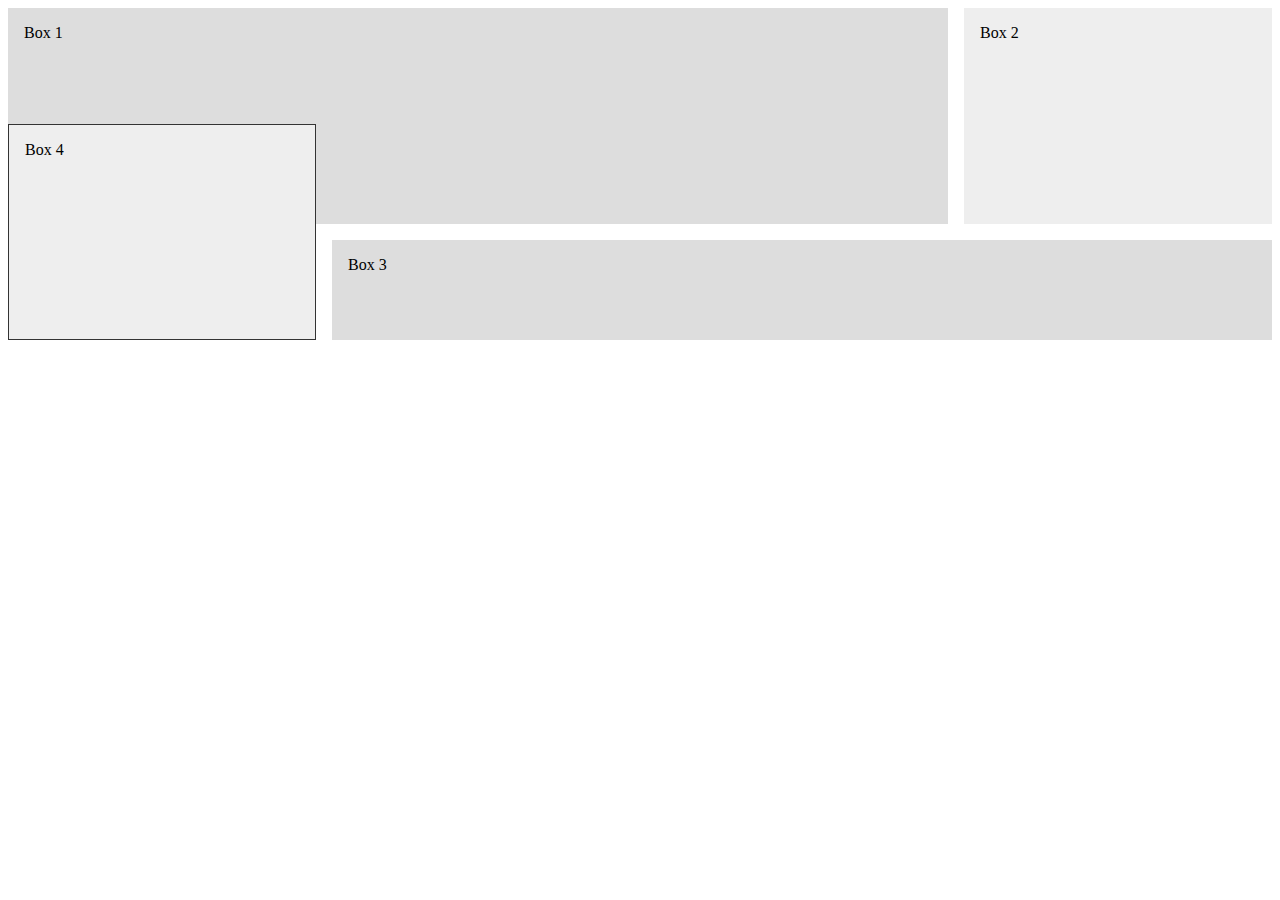
<file: cssgrid/index3.html>
<!DOCTYPE html>
<html lang="en">
<head>
    <meta charset="UTF-8">
    <meta name="viewport" content="width=device-width, initial-scale=1.0">
    <link rel="stylesheet" href="css/style3.css">
    <title>CSS Grid</title>
</head>
<body>
    <div class="wrapper">
        <div class="box box-1">Box 1</div>
        <div class="box box-2">Box 2</div>
        <div class="box box-3">Box 3</div>
        <div class="box box-4">Box 4</div>
    </div>
</body>
</html>
</file>
<file: css_custom/css/main.css>
body {
  height: 100vh;
  margin: 0;
  display: -ms-grid;
  display: grid;
  place-items: center;
  font-family: 'Nunito';
  color: white;
}

body::after {
  content: ' ';
  position: absolute;
  top: 0;
  left: 0;
  background: red;
  height: var(--y);
  width: var(--x);
  -webkit-transition: all 1s;
  transition: all 1s;
}

.card {
  background: radial-gradient(circle at var(--x) var(--y), #5de7ff 0%, #0092ec 100%);
  border-radius: 15px;
  padding: 1em 2em;
  width: 40%;
}

.card h1, .card p {
  pointer-events: none;
}
/*# sourceMappingURL=main.css.map */
</file>
<file: css_landing_page/css/style.css>
:root {
    --secondary-text-color: #f8c03a;
}

body {
    background: rgba(0, 0, 0, 0.9);
    margin: 0;
    color: #fff;
    font-family: 'Segoe UI', Tahoma, Geneva, Verdana, sans-serif;
}

.showcase::after {
    content: '';
    height: 100vh;
    width: 100%;
    background-image: url(../images/showcase.jpg);
    background-size: cover;
    background-repeat: no-repeat;
    background-position: center;
    display: block;
    filter: blur(10px);
    -webkit-filter: blur(10px);
    transition: all 1000ms;
}

.showcase:hover::after {
    filter: blur(0px);
    -webkit-filter: blur(0px);
}

.showcase:hover .content {
    filter: blur(2px);
    -webkit-filter: blur(2px);
}

.content {
    position: absolute;
    z-index: 1;
    top: 10%;
    left: 50%;
    margin-top: 105px;
    margin-left: -145px;
    width: 300px;
    height: 350px;
    text-align: center;
    transition: all 1000ms;
}

.content .logo {
    height: 180px;
    width: 180px
}

.content .title {
    font-size: 2.2rem;
    margin-top: 1rem;
}

.content .text {
    line-height: 1.7;
    margin-top: 1rem;
}

.container {
    max-width: 960px;
    margin: auto;
    overflow: hidden;
    padding: 4rem 1rem;
}

.grid-3 {
    display: grid;
    gap: 20px;
    grid-template-columns: repeat(3, 1fr);
}

.grid-2 {
    display: grid;
    gap: 20px;
    grid-template-columns: repeat(2, 1fr);
}

.center {
    text-align: center;
    margin: auto;
}

.bg-light {
    background: #f4f4f4;
    color: #333;
}

.bg-dark {
    background: #333;
    color: #f4f4f4;
}

footer {
    padding: 2.2rem;
}

footer p {
    margin: 0;
}

.fa-3x, .company {
    color: var(--secondary-text-color);
}

/* Small Screens */
@media(max-width: 560px ) {
    .showcase::after {
        height: 50vh;
    }

    .content {
        top: 5%;
        margin-top: 5px;
    }

    .content .logo {
        height: 140px;
        width: 140px;
    }

    .content .text {
        display: none;
    }

    .grid-3, 
    .grid-2 {
        grid-template-columns: 1fr;
    }

    .services div {
        border-bottom: #333 dashed 1px;
        padding: 1.2rem 1rem;
    }
}


/* Landscape */
@media(max-height: 500px) {
    .content .title, 
    .content .text {
        display: none;
    }

    .content {
        top: 5%;
    }
}
</file>
<file: css_variables/css/style.css>
/*   Define Variables for the root element  */

:root {
    --main-bg-color: #fff;
    --main-font-color: #f3f4f7;
    --main-font: Verdana, Geneva, Tahoma, sans-serif;
    --main-font-size: 16px;
    --main-line-heigh: 1.9em;

    --header--bg-color: #333;
    --header--font-color: #fff;

    --container-width: 90%;
}

body {
    margin: 0;
    padding: 0;
    background-color: var(--main-bg-color);
    color: var(--main-font-color);
    font-family: var(--main-font);
    font-size: var(--main-font-size);
    line-height: var(--main-line-heigh);
}

.container {
    width: var(--container-width);
    margin: 20px auto;
}


header#main-header {
    background-color: var(--header--bg-color);
    color: var(--header--font-color);
    padding: 5px;
}

header#main-header h1 {
    margin: 5px;
}

.grid {
    display: grid;
    grid-template-columns: 1fr 1fr;
    align-items: center;
    --gap: 20;                      /* Variable  just for the class grid */
    gap: calc(var(--gap) * 1px);    /* funcion to calculate values */
}

/*  Define box vars */
.box {
    --box-bg-color: #d4d4d4;
    --box-main-color: #06c;
    --box-font-color: #333;
    --box-padding: 5px 10px;
    --box-shadow-h-offset: 10px;
    --box-shadow-v-offset: 5px;
    --box-shadow-blur: 5px;
}

.box {
    background-color: var(--box-bg-color);
    padding: var(--box-padding);
    border: 1px solid var(--box-main-color);
    color: var(--box-font-color);
    box-shadow: var(--box-shadow-h-offset) 
                var(--box-shadow-v-offset) 
                var(--box-shadow-blur) 
                var(--box-main-color);
}

.box h1 {
    color: var(--box-main-color);
}

.box p {
    --box-main-color: #555;                 /* Override variable just for class box paragraphs */
    /* color: var(--box-main-color); */
    color: var(--box-main-color, red);      /* Default value incase the variable doens' exist */
}
</file>
<file: csscheatsheet/css/style.css>
/* * {
    margin: 0;
    padding: 0;
} */

body {
    background-color: #f4f4f4;
    color: #555;

    font-family: Arial, Helvetica, sans-serif;
    font-size: 16px;
    font-weight: normal;
    /* Same as above */
    /*font: normal 16px Arial, Helvetica, sans-serif;*/

    line-height: 1.6em;
}

.container {
    width: 80%;
    margin: auto;
}

.button {
    background-color: #333;
    color: #fff;
    padding: 10px 15px;
    border: none;
}

.button:hover {
    background: red;
    color: white;
}

.clr {
    clear: both;
}

.box-1 {
    background-color: #333;
    color: #fff;

    /* border-right: 5px red solid;
    border-left: 5px red solid;
    border-top: 5px red solid;
    border-bottom: 5px red solid; */
    /* Same as above */
    border: 5px red solid;

    /* border-width: 3px;
    border-bottom-width: 10px; */

    padding: 20px;

    margin: 20px 0;
}

.box-1 h1 {
    font-family: Tahoma;
    font-weight: 800;
    font-style: italic;
    text-decoration: underline;
    text-transform: uppercase;
    letter-spacing: 0.2em;
    word-spacing: 1em;
}

.box-2 {
    border: 3px dotted lightgray;
    padding: 20px;
    margin: 20px 0;
}

a {
    text-decoration: none;
    color: #000;
}

a:hover {
    color: red;
}

a:active {
    color: green;
}

/* a:visited {
    color: #000;
} */

.categories {
    border: 1px #ccc solid;
    padding: 10px;
    border-radius: 15px;
}

.categories h2 {
    text-align: center;
}

.categories ul {
    padding: 0;
    padding-left: 20px;
    list-style: none;

}

.categories li {
    padding-bottom: 6px;
    border-bottom: dotted 1px #333;
    list-style-image: url('../images/check.jpeg');
}

.my-form {
    padding: 20px;
}

.my-form .form-group {
    padding-bottom: 15px;
}

.my-form label {
    display: block;
}

.my-form input[type="text"], .my-form textarea {
    padding: 8px;
    width: 100%;
}

/* .my-form input[type="submit"] {
    background-color: #333;
    color: #fff;
    padding: 10px 15px;
    border: none;
} */

h1 {
    margin-bottom: 20px;
}

.block {
    float:left;
    width: 33.3%;
    border: 1px solid #ccc;
    padding: 10px;
    box-sizing: border-box;
}

#main-block {
    float: left;
    width: 70%;
    box-sizing: border-box;
}

#sidebar {
    float: right;
    width: 30%;
    background-color: #333;
    color: #fff;
    padding: 15px;
    box-sizing: border-box;
}

.p-box {
    width: 800px;
    height: 500px;
    border: 1px solid #000;
    margin-top: 30px;
    position: relative;
    background-image: url('../images/bgimage.jpeg');
    /* background-repeat: no-repeat; */
    background-position: 100px 200px;   /* To move the image */
    /* background-position: center center; */
}

/* Absolute Position - Parent has to be Relative */
.p-box h1 {
    position: absolute;
    top: 100px;
    left: 200px;
}

.p-box h2 {
    position: absolute;
    bottom: 40px;
    right: 100px;
}

/* Fix Position */
.fix-me {
    position: fixed;
    top: 400px;
}

.my-list li:first-child {
    background: red;
}

.my-list li:last-child {
    background: blue;
}

.my-list li:nth-child(5) {
    background: green;
}
</file>
<file: cssgrid/css/style.css>
.wrapper {
    display: grid;
    grid-template-columns: 70% 30%;
    /* column-gap: 1em;
    row-gap: 1em; */
    gap: 1em;
}

.wrapper > div {
    background: #eee;
    padding: 1em;
}

.wrapper > div:nth-child(odd) {
    background: #ddd;
}
</file>
<file: flexbox/css/style.css>
@media(min-width:768px) {
    .container-1 {
        display: flex;
        /* align-items: flex-start;
        align-items: flex-end;
        align-items: center; */
        /* flex-direction: column; */
    }

    .container-2 {
        display: flex;
        /* justify-content: flex-start;
        justify-content: flex-end;
        justify-content: center;
        justify-content: space-between;
        justify-content: space-around; */
        justify-content: space-between;
    }
}

.container-3 {
    display: flex;
    flex-wrap: wrap;
    justify-content: space-between;
}


.container-1 div, .container-2 div, .container-3 div {
    border: 1px #ccc solid;
    padding: 10px;
}

.box-1 {
    flex: 2;
    order: 2;
}

.box-2 {
    flex: 1;
    order: 1;
}

.box-3 {
    flex: 1;
    order: 3;
}

.container-2-box {
    /* width: 27%; */
    flex-basis: 27%;
}

.container-3-box {
    flex-basis: 12%;
}
</file>
<file: mywebsite/css/style.css>
body {
    background-color: #f4f4f4;
    color: #555;
    font-family: Arial, Helvetica, sans-serif;
    font-size: 16px;
    line-height: 1.6em;
    margin: 0;
}

.container {
    width: 80%;
    margin: auto;
    overflow: hidden;
}

#main-header {
    background-color: coral;
    color: #fff;
}

#navbar {
    background-color: #333;
    color: #fff;
}

#navbar ul {
    padding: 0;
    list-style: none;
}

#navbar li {
    display: inline;
}

#navbar a {
    color: #fff;
    text-decoration: none;
    font-size: 18px;
    padding-right: 15px;
}

#showcase {
    background-image: url('../images/showcase.jpg');
    /* background-position: center right; */
    min-height: 300px;
    margin-bottom: 30px;
    text-align: center;
}

#showcase h1 {
    color: #fff;
    font-size: 50px;
    line-height: 1.6em;
    padding-top: 30px;

}

#main {
    float: left;
    width: 70%;
    padding: 0 30px;
    box-sizing: border-box;
}

#sidebar {
    float: right;
    width: 30%;
    background: #333;
    color: #fff;
    padding: 10px;
    box-sizing: border-box;
}

#main-footer {
    background: #333;
    color: #fff;
    text-align: center;
    padding: 20px;
    margin-top: 40px;
}

@media(max-width:600px) {
    #main{
        width: 100%;
        float: none;
    }

    #sidebar {
        width: 100%;
        float: none;
    }
}
</file>
<file: parallax/css/style.css>
:root {
    --primary-ptext-font-color: #fff;
    --primary-ptext-background-color: #111;
}

body, html {
    height: 100%;
    margin: 0;
    font-size: 16px;
    font-family: "Lato", sans-serif;
    font-weight: 400;
    line-height: 1.8em;
    color: #666;
}

.pimg1, .pimg2, .pimg3 {
    position: relative;
    opacity: 0.70;
    background-position: center;
    background-size: cover;
    background-repeat: no-repeat;
    background-attachment: fixed;   /* fixed = parallax | scroll = normal */
}

.pimg1 {
    background-image: url('../img/image1.jpg');
    min-height: 100%;
}

.pimg2 {
    background-image: url('../img/image2.jpg');
    min-height: 400px;
}

.pimg3 {
    background-image: url('../img/image3.jpg');
    min-height: 400px;
}

.section {
    text-align: center;
    padding: 50px 80px;
}

.section-light {
    background-color: #f4f4f4;
    color: #666;
}

.section-dark {
    background-color: #282e34;
    color: #ddd;
}

.ptext {
    position: absolute;
    top: 50%;
    width: 100%;
    text-align: center;
    color: #000;
    font-size: 27px;
    letter-spacing: 8px;
    text-transform: uppercase;
}

.ptext .border {
    background-color: var(--primary-ptext-background-color);
    color: var(--primary-ptext-font-color);
    padding: 20px;
    ;
}

.ptext .border.trans {
    background-color: transparent;
}

@media(max-width:568px) {
    .pimg1, .pimg2, .pimg3 {
        background-attachment: scroll;
    }
    .ptext .border {
        line-height: 2.8em;
    }

    .padded-multi-line {
        margin: 0;
        padding: 0;
        display: inline;
        background: var(--primary-ptext-background-color);
        box-shadow: 10px 0 0 var(--primary-ptext-background-color), -10px 0 0 var(--primary-ptext-background-color);
      }
}
</file>
<file: plurals_flex_grid/flex/alignment/style.css>
:root {
  --backgroud-primary-color: #a62e5c;
  --backgroud-secondary-color: #9bc850;
  --backgroud-third-color: #675ba7;
  --border-color: #000;
  --font-color: #fff;
}

body {
  padding: 0;
  margin: 0;
  font-family: Arial, Helvetica, sans-serif;
  padding-left: 10px;
  padding-bottom: 20px;
}

.flex-container {
  display: flex;
  border: solid 4px #000;
  margin-bottom: 10px;
}

.flex-item {
  color: #fff;
  font-size: 1.2em;
  padding: 1em;
  text-align: center;
  opacity: 0.8;
  width: 5em;
  /* display: block; */
}

.flex-item strong {
  display: block;
  font-size: 130%;
}

.flex-item:first-child {
  background-color: #a62e5c;
}

.flex-item:nth-child(2) {
  background-color: #9bc850;
}

.flex-item:nth-child(3) {
  background-color: #675ba7;
}

.flex-item:nth-child(4) {
  background-color: #2a9fbc;
}

.flex-item:nth-child(5) {
  background-color: #f15b2a;
}

.flex-item:nth-child(6) {
  background-color: #9bc850;
}

.flex-item:nth-child(7) {
  background-color: #a62e5c;
}

.flex-item:nth-child(8) {
  background-color: #2a9fbc;
}

.flex-container-2 {
  display: inline-flex;
  border: solid 4px var(--border-color);
  margin-bottom: 10px;
}

.flex-container-3 {
  display: inline-flex;
  flex-direction: row-reverse;
  border: solid 4px var(--border-color);
  margin-bottom: 10px;
}

.flex-container-4 {
  display: inline-flex;
  flex-direction: column;
  border: solid 4px var(--border-color);
  margin-bottom: 10px;
}

.flex-container-5 {
  display: inline-flex;
  flex-direction: column-reverse;
  border: solid 4px var(--border-color);
  margin-bottom: 10px;
}

/*******  display: flex / flex-wrap: nowrap *******/
.flex-container-6 {
  display: flex;
  flex-wrap: nowrap;
  border: solid 4px #000;
  width: 20%;
  height: 30em;
}

.flex-item strong {
  display: block;
  font-size: 130%;
}

.flex-container-7 {
  display: flex;
  flex-wrap: wrap;
  border: solid 4px #000;
  width: 20%;
  height: 30em;
}

.flex-container-8 {
  display: flex;
  flex-wrap: wrap-reverse;
  border: solid 4px #000;
  width: 20%;
  height: 30em;
}

.flex-container-9 {
  display: flex;
  flex-wrap: wrap;
  flex-direction: column;
  border: solid 4px #000;
  width: 20%;
  height: 30em;
}

.flex-container-10 {
  display: flex;
  flex-wrap: wrap;
  flex-direction: column-reverse;
  border: solid 4px #000;
  width: 20%;
  height: 30em;
}

.flex-container-11 {
  display: flex;
  flex-flow: column wrap;
  border: solid 4px #000;
  width: 20%;
  height: 30em;
}

.flex-container-12 {
  display: flex;
  flex-flow: row-reverse wrap-reverse;
  border: solid 4px #000;
  width: 20%;
  height: 30em;
}

.flex-container-13 {
  display: flex;
  border: solid 4px #000;
  height: 30em;
  justify-content: first flex-start;
}

.flex-container-14 {
  display: flex;
  border: solid 4px #000;
  height: 30em;
  justify-content: flex-end;
}

/******/
.flex-container-15 {
  display: flex;
  border: solid 4px #000;
  height: 36em;
  justify-content: flex-end;
  flex-direction: column;
}

.flex-item15 {
  color: #fff;
  font-size: 1.2em;
  padding: 1em;
  text-align: center;
}

.flex-item-01 {
  background-color: #a62e5c;
}

.flex-item-02 {
  background-color: #9bc850;
  padding-top: 2em;
  padding-bottom: 2em;
}

.flex-item-03 {
  background-color: #675ba7;
  padding: 4em 3em;
}

.flex-item-04 {
  background-color: #2a9fbc;
  padding: 3em 2em;
}

.flex-container-16 {
  display: flex;
  border: solid 4px #000;
  height: 36em;
  justify-content: center;
  flex-direction: column;
}

.flex-container-17 {
  display: flex;
  border: solid 4px #000;
  height: 36em;
  justify-content: center;
}

.flex-container-18 {
  display: flex;
  border: solid 4px #000;
  height: 36em;
  justify-content: space-between;
}

.flex-container-19 {
  display: flex;
  border: solid 4px #000;
  height: 36em;
  width: 50%;
  justify-content: space-around;
}

.flex-container-20 {
  display: flex;
  border: solid 4px #000;
  height: 20em;
  width: 50%;
  align-items: flex-start;
}

.flex-container-21 {
  display: flex;
  border: solid 4px #000;
  height: 20em;
  width: 50%;
  align-items: flex-end;
}

.flex-container-22 {
  display: flex;
  border: solid 4px #000;
  height: 20em;
  width: 50%;
  align-items: center;
}

.flex-container-23 {
  display: flex;
  border: solid 4px #000;
  height: 20em;
  width: 50%;
  align-items: baseline;
}

.flex-container-24 {
  display: flex;
  border: solid 4px #000;
  height: 36em;
  width: 50%;
  align-items: flex-start;
  flex-direction: column;
}

.flex-container-25 {
  display: flex;
  border: solid 4px #000;
  height: 36em;
  width: 50%;
  align-items: stretch;
}

.flex-container-26 {
  display: flex;
  border: solid 4px #000;
  height: 30em;
  width: 50%;
  align-items: center;
}

.flex-item26-02-self {
  background-color: #9bc850;
  padding-top: 2em;
  padding-bottom: 2em;
  align-self: flex-start;
}

.flex-item26-03-self {
  background-color: #675ba7;
  padding: 4em 3em;
  align-self: flex-end;
}

.flex-item26-04-self {
  background-color: #2a9fbc;
  padding: 3em 2em;
  align-self: stretch;
}

/***** Align content *****/

.flex-container-ac {
  display: flex;
  border: solid 4px #000;
  height: 36.72em;
  flex-wrap: wrap;
  /* align-content: flex-start; */
  /*align-content: flex-end;*/
  /* align-content: center; */
  /* align-content: space-between; */
  /* align-content: space-around; */
  /* align-content: stretch; */ /* default */
}

.flex-item-ac {
  color: #fff;
  box-sizing: border-box;
  font-size: 1.2em;
  padding: 1em;
  text-align: center;
  width: 33.33333%;
}

.flex-item-ac-01,
.flex-item-ac-11 {
  background-color: #a62e5c;
}

.flex-item-ac-02,
.flex-item-ac-10 {
  background-color: #9bc850;
}

.flex-item-ac-03,
.flex-item-ac-09 {
  background-color: #675ba7;
}

.flex-item-ac-04,
.flex-item-ac-08 {
  background-color: #2a9fbc;
}

.flex-item-ac-05,
.flex-item-ac-12 {
  background-color: #f15b2a;
}

.flex-item-ac-06 {
  background-color: #9bc850;
}

.flex-item-ac-07 {
  background-color: #a62e5c;
}
</file>
<file: plurals_flex_grid/flex/buttons/styles.css>
html,
body {
  padding: 0;
  margin: 0;
  font-family: arial, sans-serif;
}

body {
  padding: 1em;
}

a {
  text-decoration: none;
}

h1 {
  padding-top: 2em;
}

.buttons {
  display: flex;
}

.button {
  background-color: #9bc850;
  border-radius: 8px;
  box-sizing: border-box;
  color: #fff;
  display: block;
  font-size: 1.2em;
  margin: 0 1em 0.3em 0;
  padding: 0.5em 1em;
  text-align: center;
  flex: 1;
}

.button-admin {
  background-color: #a62e5c;
}
</file>
<file: plurals_flex_grid/flex/flex_real_world/styles.css>
html,
body {
  padding: 0;
  margin: 0;
  font-family: arial, sans-serif;
}

body {
  display: flex;
  padding: 1em;
}

.item {
  background-color: #a62e5c;
  color: #fff;
  box-sizing: border-box;
  flex: 1;
  font-size: 1.2em;
  padding: 1em;
}

.item:nth-child(even) {
  background-color: #9bc850;
}

.item:first-child {
  flex: 0 0 80%;
}
</file>
<file: plurals_flex_grid/flex/website_layout/styles.css>
html,
body {
  padding: 0;
  margin: 0;
  font-family: arial, sans-serif;
}

body {
  box-sizing: border-box;
  color: #fff;
  font-size: 80%;
  padding: 1em;
  height: 100vh;
  display: flex;
  flex-direction: column;
}

main {
  height: 100%;
  display: flex;
}

article {
  background-color: #675ba7;
  flex: 2 2 12em;
  /* order: -1; */
}

nav,
aside {
  flex: 1;
}

@media screen and (max-width: 500px) {
  main {
    flex-direction: column;
  }
}

h1 {
  font-size: 1.2em;
  line-height: 1.2;
  margin: 0;
  padding: 0;
}

header,
footer,
nav,
article,
aside {
  box-sizing: border-box;
  padding: 1em;
  text-align: center;
}

header,
footer {
  height: 3.3em;
}

header {
  background-color: #a62e5c;
}

nav {
  background-color: #9bc850;
}

aside {
  background-color: #2a9fbc;
}

footer {
  background-color: #f15b2a;
}
</file>
<file: cssgrid/css/style2.css>
.wrapper {
    display: grid;
    /* grid-template-columns: 1fr 2fr 1fr; */
    /* grid-template-columns: repeat(4, 1fr); */
    /* grid-template-columns: repeat(4, 1fr 3fr); */
    grid-template-columns: repeat(3, 1fr);
    gap: 1em;
    /* grid-auto-rows: 100px; */
    grid-auto-rows: minmax(100px, auto);

}

.nested {
    display: grid;
    grid-template-columns: repeat(3, 1fr);
    grid-auto-rows: 70px;
    gap: 1em;
}

.wrapper > div {
    background: #eee;
    padding: 1em;
}

.wrapper > div:nth-child(odd) {
    background: #ddd;
}

.nested > div {
    border: #333 1px solid;
    padding: 1em;
}
</file>
<file: cssgrid/css/style3.css>
.wrapper {
    display: grid;
    grid-template-columns: 1fr 2fr 1fr;
    grid-auto-rows: minmax(100px, auto);
    gap: 1em;
    justify-items: stretch; /* default */
    align-items: stretch;   /* default */
}

.wrapper > div {
    background: #eee;
    padding: 1em;
}

.wrapper > div:nth-child(odd) {
    background: #ddd;
}

.box-1 {
    /* align-self: start; */
    /* See Image css_grid.png */
    grid-column: 1/3;   /* 1/3 means location 1 to location 3 Horizontal */
    grid-row: 1/3;  /* 1/3 means location 1 to location 3 Vertical */
}

.box-2 {
    /* align-self: end; */
    grid-column-gap: 3;
    grid-row: 1/3;
}

.box-3 {
    /* justify-self: end; */
    grid-column: 2/4;
    grid-row: 3;
}

.box-4 {
    /* justify-self: start; */
    grid-column: 1;
    grid-row: 2/4;
    border: 1px solid #333;
}
</file>
